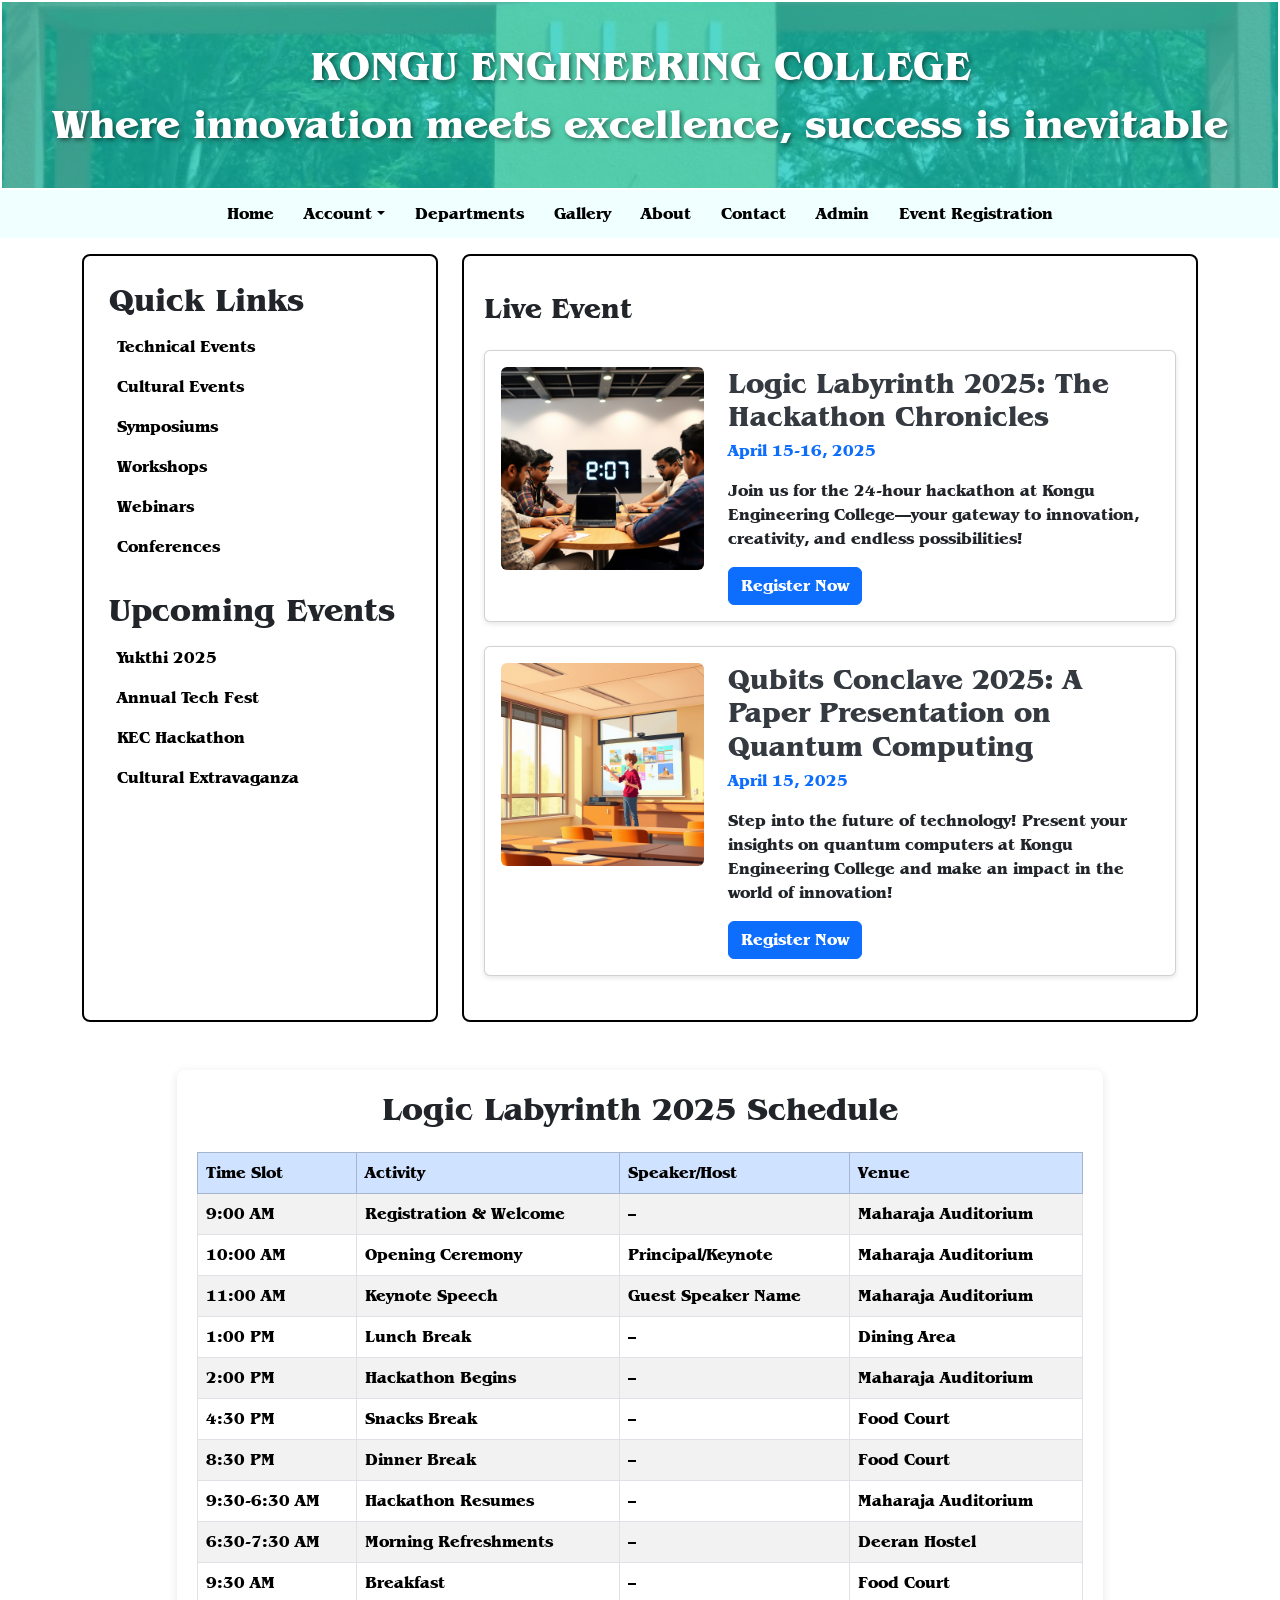
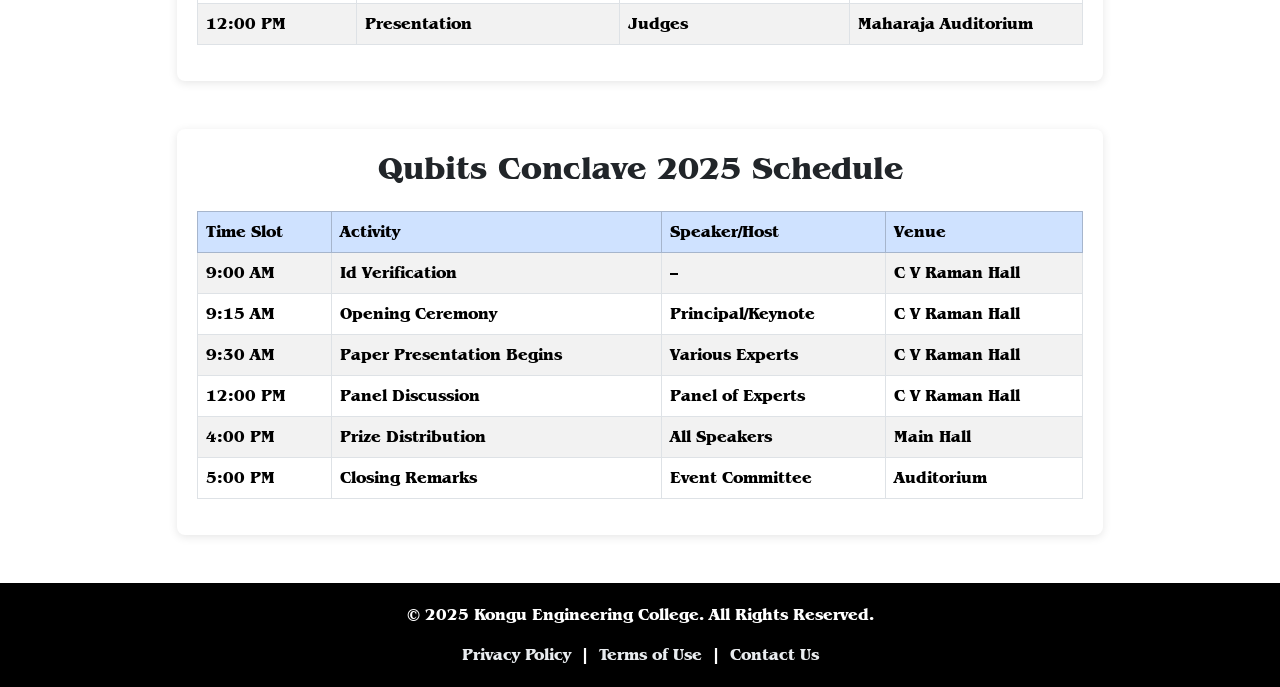
<file: index.html>
<!DOCTYPE html>
<html lang="en">
<head>
    <meta charset="UTF-8">
    <meta name="viewport" content="width=device-width, initial-scale=1.0">
    <link rel="stylesheet" href="index.css">
    <link rel="icon" href="keceventlogo.png" type="image/x-icon">
    <link href="https://cdn.jsdelivr.net/npm/bootstrap@5.3.0/dist/css/bootstrap.min.css" rel="stylesheet">
    <script src="https://cdn.jsdelivr.net/npm/bootstrap@5.3.0/dist/js/bootstrap.bundle.min.js"></script>
    <title>KECEvents</title>
</head>
<body>
    <div class="header">
        <h1>
            <center><p>KONGU ENGINEERING COLLEGE</p></center>
            <center><p>Where innovation meets excellence, success is inevitable</p></center>
        </h1>
    </div>
    <div class="navigation">
        <ul class="nav justify-content-center">
            <li class="nav-item"><a class="nav-link" href="index.html">Home</a></li>
            <li class="nav-item dropdown">
              <a class="nav-link dropdown-toggle" href="login.html" id="accountDropdown" role="button" data-bs-toggle="dropdown" aria-expanded="false">Account</a>
              <div class="dropdown-content dropdown-menu" aria-labelledby="accountDropdown">
                  <a class="dropdown-item" href="register.html">Sign In</a>
                  <a class="dropdown-item" href="login.html">Login</a>
              </div>
            </li>
            <li class="nav-item"><a class="nav-link" href="dept.html">Departments</a></li>
            <li class="nav-item"><a class="nav-link" href="gallery.html">Gallery</a></li>
            <li class="nav-item"><a class="nav-link" href="about.html">About</a></li>
            <li class="nav-item"><a class="nav-link" href="contact.html">Contact</a></li>
            <li class="nav-item"><a class="nav-link" href="admin.html">Admin</a></li>
            <li class="nav-item"><a class="nav-link" href="eventregister.html">Event Registration</a></li>
        </ul>
    </div>
    <div class="container mt-3">
        <div class="row">
            <div class="col-md-4">
                <div class="sidebar">
                    <div class="quickaccess">
                        <h2>Quick Links</h2>
                        <ul type="none" class="list-group list-group-flush">
                            <li class="list-group-item border-0 p-2"><a href="#technical" class="text-decoration-none">Technical Events</a></li>
                            <li class="list-group-item border-0 p-2"><a href="#cultural" class="text-decoration-none">Cultural Events</a></li>
                            <li class="list-group-item border-0 p-2"><a href="#symposium" class="text-decoration-none">Symposiums</a></li>
                            <li class="list-group-item border-0 p-2"><a href="#workshops" class="text-decoration-none">Workshops</a></li>
                            <li class="list-group-item border-0 p-2"><a href="#webinars" class="text-decoration-none">Webinars</a></li>
                            <li class="list-group-item border-0 p-2"><a href="#conferences" class="text-decoration-none">Conferences</a></li>
                        </ul>
                    </div>
                    <div class="uevents mt-4">
                        <h2>Upcoming Events</h2>
                        <ul type="none" class="list-group list-group-flush">
                            <li class="list-group-item border-0 p-2"><a href="#yukthi" class="text-decoration-none">Yukthi 2025</a></li>
                            <li class="list-group-item border-0 p-2"><a href="#techfest" class="text-decoration-none">Annual Tech Fest</a></li>
                            <li class="list-group-item border-0 p-2"><a href="#hackathon" class="text-decoration-none">KEC Hackathon</a></li>
                            <li class="list-group-item border-0 p-2"><a href="#culturals" class="text-decoration-none">Cultural Extravaganza</a></li>
                        </ul>
                    </div>
                </div>
            </div>
            <div class="col-md-8">
                <div class="liveevent">
                    <h3 class="mt-3 mb-4">Live Event</h3>
                    <div class="livecard card mb-4">
                        <div class="card-body">
                            <div class="row">
                                <div class="col-md-4">
                                    <img src="hack1.png" alt="Hackathon" class="img-fluid rounded">
                                </div>
                                <div class="col-md-8">
                                    <h3 class="card-title">Logic Labyrinth 2025: The Hackathon Chronicles</h3>
                                    <p class="event-date text-primary fw-bold">April 15-16, 2025</p>
                                    <p class="card-text">Join us for the 24-hour hackathon at Kongu Engineering College—your gateway to innovation, creativity, and endless possibilities!</p>
                                    <button type="button" class="btn btn-primary">Register Now</button>
                                </div>
                            </div>
                        </div>
                    </div>
                    <div class="livecard card mb-4">
                        <div class="card-body">
                            <div class="row">
                                <div class="col-md-4">
                                    <img src="paperprep.png" alt="Paper Presentation" class="img-fluid rounded">
                                </div>
                                <div class="col-md-8">
                                    <h3 class="card-title">Qubits Conclave 2025: A Paper Presentation on Quantum Computing</h3>
                                    <p class="event-date text-primary fw-bold">April 15, 2025</p>
                                    <p class="card-text">Step into the future of technology! Present your insights on quantum computers at Kongu Engineering College and make an impact in the world of innovation!</p>
                                    <button type="button" class="btn btn-primary">Register Now</button>
                                </div>
                            </div>
                        </div>
                    </div>
                </div>
            </div>
        </div>
    </div>
    
    <div class="container mt-5 mb-5">
        <div class="row justify-content-center">
            <div class="col-md-10">
                <div class="event-schedule mb-5">
                    <h2 class="text-center mb-4">Logic Labyrinth 2025 Schedule</h2>
                    <div class="table-responsive">
                        <table class="table table-bordered table-hover table-striped">
                            <thead class="table-primary">
                                <tr>
                                    <th>Time Slot</th>
                                    <th>Activity</th>
                                    <th>Speaker/Host</th>
                                    <th>Venue</th>
                                </tr>
                            </thead>
                            <tbody>
                                <tr>
                                    <td>9:00 AM</td>
                                    <td>Registration &amp; Welcome</td>
                                    <td>–</td>
                                    <td>Maharaja Auditorium</td>
                                </tr>
                                <tr>
                                    <td>10:00 AM</td>
                                    <td>Opening Ceremony</td>
                                    <td>Principal/Keynote</td>
                                    <td>Maharaja Auditorium</td>
                                </tr>
                                <tr>
                                    <td>11:00 AM</td>
                                    <td>Keynote Speech</td>
                                    <td>Guest Speaker Name</td>
                                    <td>Maharaja Auditorium</td>
                                </tr>
                                <tr>
                                    <td>1:00 PM</td>
                                    <td>Lunch Break</td>
                                    <td>–</td>
                                    <td>Dining Area</td>
                                </tr>
                                <tr>
                                    <td>2:00 PM</td>
                                    <td>Hackathon Begins</td>
                                    <td>–</td>
                                    <td>Maharaja Auditorium</td>
                                </tr>
                                <tr>
                                    <td>4:30 PM</td>
                                    <td>Snacks Break</td>
                                    <td>–</td>
                                    <td>Food Court</td>
                                </tr>
                                <tr>
                                    <td>8:30 PM</td>
                                    <td>Dinner Break</td>
                                    <td>–</td>
                                    <td>Food Court</td>
                                </tr>
                                <tr>
                                    <td>9:30-6:30 AM</td>
                                    <td>Hackathon Resumes</td>
                                    <td>–</td>
                                    <td>Maharaja Auditorium</td>
                                </tr>
                                <tr>
                                    <td>6:30-7:30 AM</td>
                                    <td>Morning Refreshments</td>
                                    <td>–</td>
                                    <td>Deeran Hostel</td>
                                </tr>
                                <tr>
                                    <td>9:30 AM</td>
                                    <td>Breakfast</td>
                                    <td>–</td>
                                    <td>Food Court</td>
                                </tr>
                                <tr>
                                    <td>12:00 PM</td>
                                    <td>Presentation</td>
                                    <td>Judges</td>
                                    <td>Maharaja Auditorium</td>
                                </tr>
                            </tbody>
                        </table>
                    </div>
                </div>
            </div>
        </div>
        
        <div class="row justify-content-center">
            <div class="col-md-10">
                <div class="event-schedule">
                    <h2 class="text-center mb-4">Qubits Conclave 2025 Schedule</h2>
                    <div class="table-responsive">
                        <table class="table table-bordered table-hover table-striped">
                            <thead class="table-primary">
                                <tr>
                                    <th>Time Slot</th>
                                    <th>Activity</th>
                                    <th>Speaker/Host</th>
                                    <th>Venue</th>
                                </tr>
                            </thead>
                            <tbody>
                                <tr>
                                    <td>9:00 AM</td>
                                    <td>Id Verification</td>
                                    <td>–</td>
                                    <td>C V Raman Hall</td>
                                </tr>
                                <tr>
                                    <td>9:15 AM</td>
                                    <td>Opening Ceremony</td>
                                    <td>Principal/Keynote</td>
                                    <td>C V Raman Hall</td>
                                </tr>
                                <tr>
                                    <td>9:30 AM</td>
                                    <td>Paper Presentation Begins</td>
                                    <td>Various Experts</td>
                                    <td>C V Raman Hall</td>
                                </tr>
                                <tr>
                                    <td>12:00 PM</td>
                                    <td>Panel Discussion</td>
                                    <td>Panel of Experts</td>
                                    <td>C V Raman Hall</td>
                                </tr>
                                <tr>
                                    <td>4:00 PM</td>
                                    <td>Prize Distribution</td>
                                    <td>All Speakers</td>
                                    <td>Main Hall</td>
                                </tr>
                                <tr>
                                    <td>5:00 PM</td>
                                    <td>Closing Remarks</td>
                                    <td>Event Committee</td>
                                    <td>Auditorium</td>
                                </tr>
                            </tbody>
                        </table>
                    </div>
                </div>
            </div>
        </div>
    </div>

    <footer class="footer mt-5">
        <div class="container">
            <p>© 2025 Kongu Engineering College. All Rights Reserved.</p>
            <div class="mt-2">
                <a href="#privacy">Privacy Policy</a> | 
                <a href="#terms">Terms of Use</a> | 
                <a href="#contact">Contact Us</a>
            </div>
        </div>
    </footer>
    
    <!-- <audio autoplay>
        <source src="Kids.mp3" type="audio/mpeg">
        Your browser does not support the audio element.
    </audio> -->
</body>
</html>
</file>
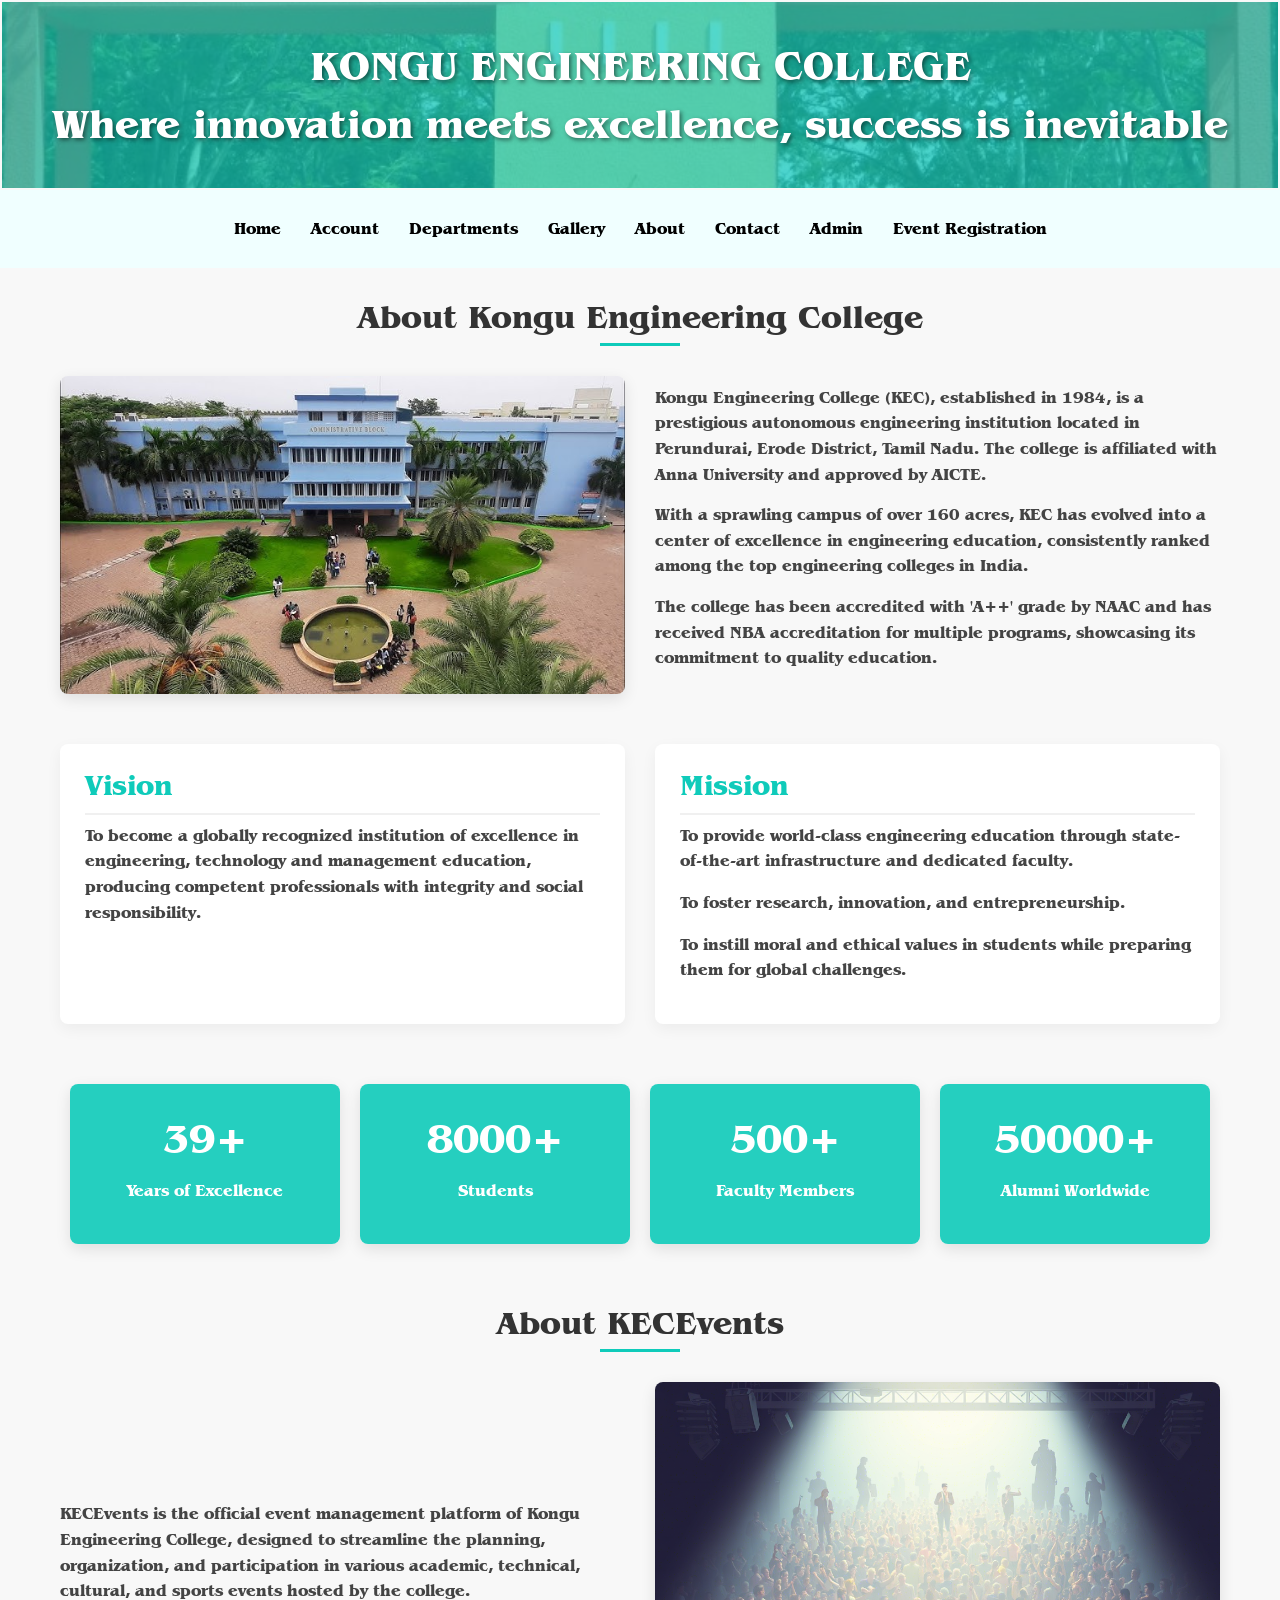
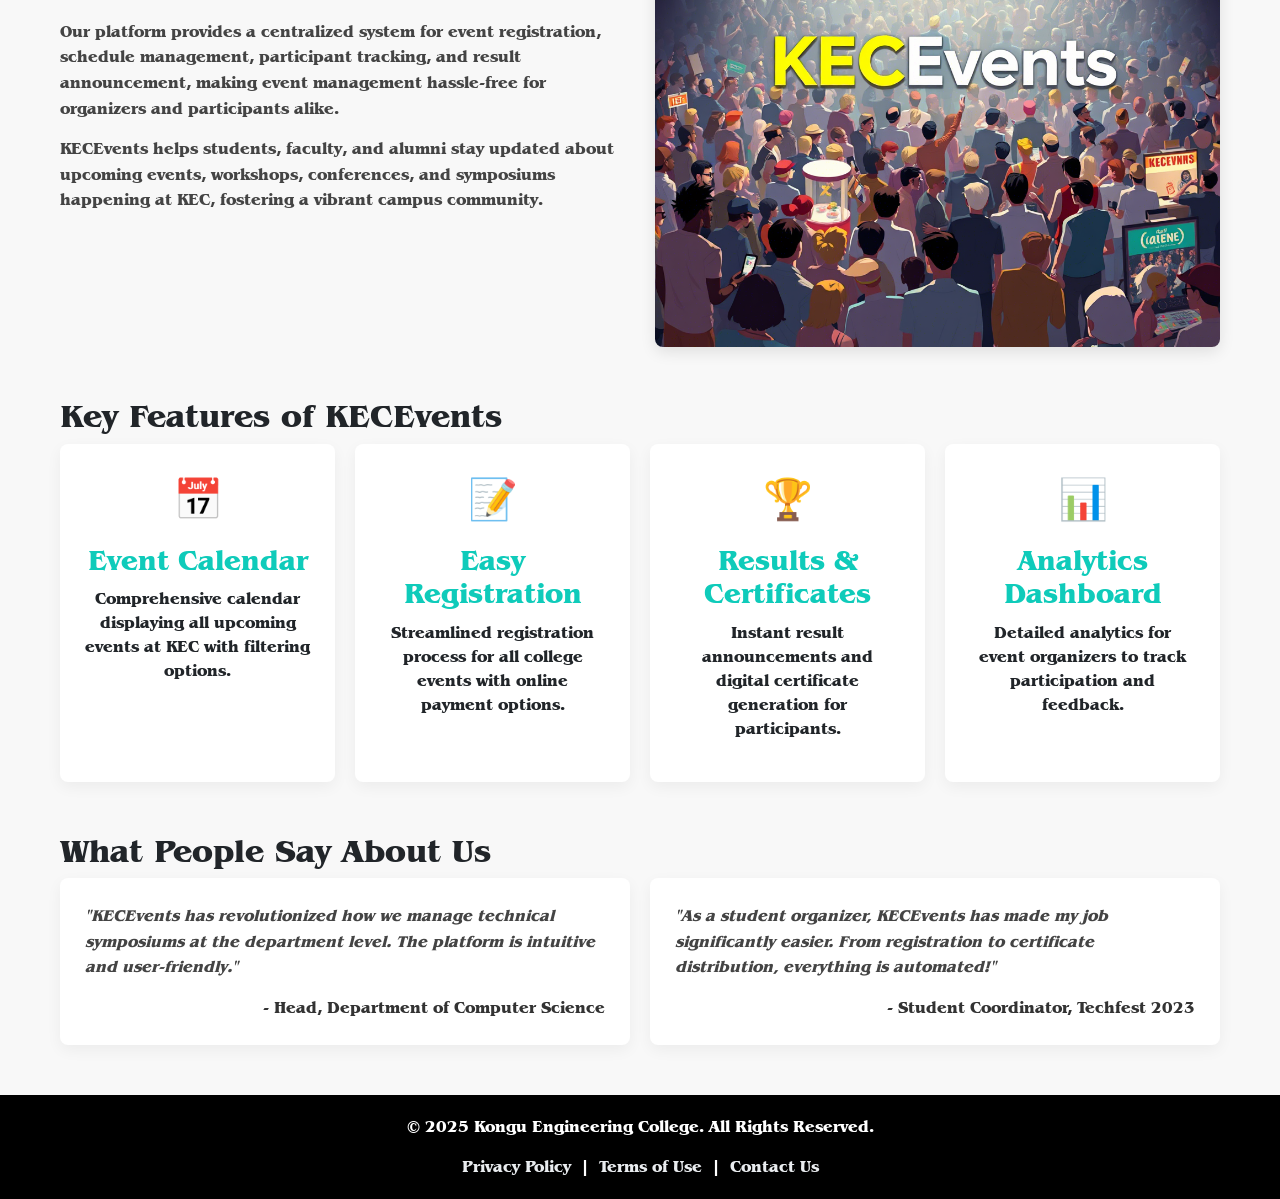
<file: about.html>
<!DOCTYPE html>
<html lang="en">
<head>
    <meta charset="UTF-8">
    <meta name="viewport" content="width=device-width, initial-scale=1.0">
    <title>About KECEvents</title>
    <!-- Bootstrap CSS -->
    <link href="https://cdn.jsdelivr.net/npm/bootstrap@5.3.0/dist/css/bootstrap.min.css" rel="stylesheet">
    <link rel="stylesheet" href="about.css">
    <link rel="icon" href="keceventlogo.png" type="image/x-icon">
</head>
<body>
    <div class="header">
        <h1>
            <center><p>KONGU ENGINEERING COLLEGE</p></center>
            <center><p>Where innovation meets excellence, success is inevitable</p></center>
        </h1>
    </div>
    <div class="navigation">
        <ul>
            <li><a href="index.html">Home</a></li>
            <li><a href="login.html">Account</a></li>
            <li><a href="dept.html">Departments</a></li>
            <li><a href="gallery.html">Gallery</a></li>
            <li><a href="about.html">About</a></li>
            <li><a href="contact.html">Contact</a></li>
            <li><a href="admin.html">Admin</a></li>
            <li><a href="eventregister.html">Event Registration</a></li>
        </ul>
    </div>

    <div class="about-container">
        <div class="about-section">
            <h2>About Kongu Engineering College</h2>
            <div class="about-content">
                <div class="about-image">
                    <img src="kecb.jpg" alt="KEC Campus" class="img-fluid">
                </div>
                <div class="about-text">
                    <p>Kongu Engineering College (KEC), established in 1984, is a prestigious autonomous engineering institution located in Perundurai, Erode District, Tamil Nadu. The college is affiliated with Anna University and approved by AICTE.</p>
                    <p>With a sprawling campus of over 160 acres, KEC has evolved into a center of excellence in engineering education, consistently ranked among the top engineering colleges in India.</p>
                    <p>The college has been accredited with 'A++' grade by NAAC and has received NBA accreditation for multiple programs, showcasing its commitment to quality education.</p>
                </div>
            </div>
        </div>

        <div class="vision-mission">
            <div class="vision">
                <h3>Vision</h3>
                <p>To become a globally recognized institution of excellence in engineering, technology and management education, producing competent professionals with integrity and social responsibility.</p>
            </div>
            <div class="mission">
                <h3>Mission</h3>
                <p>To provide world-class engineering education through state-of-the-art infrastructure and dedicated faculty.</p>
                <p>To foster research, innovation, and entrepreneurship.</p>
                <p>To instill moral and ethical values in students while preparing them for global challenges.</p>
            </div>
        </div>

        <div class="stats-section">
            <div class="stat-box">
                <div class="stat-number">39+</div>
                <p>Years of Excellence</p>
            </div>
            <div class="stat-box">
                <div class="stat-number">8000+</div>
                <p>Students</p>
            </div>
            <div class="stat-box">
                <div class="stat-number">500+</div>
                <p>Faculty Members</p>
            </div>
            <div class="stat-box">
                <div class="stat-number">50000+</div>
                <p>Alumni Worldwide</p>
            </div>
        </div>

        <div class="about-section">
            <h2>About KECEvents</h2>
            <div class="about-content">
                <div class="about-text">
                    <p>KECEvents is the official event management platform of Kongu Engineering College, designed to streamline the planning, organization, and participation in various academic, technical, cultural, and sports events hosted by the college.</p>
                    <p>Our platform provides a centralized system for event registration, schedule management, participant tracking, and result announcement, making event management hassle-free for organizers and participants alike.</p>
                    <p>KECEvents helps students, faculty, and alumni stay updated about upcoming events, workshops, conferences, and symposiums happening at KEC, fostering a vibrant campus community.</p>
                </div>
                <div class="about-image">
                    <img src="keceventlogo.png" alt="KEC Events" class="img-fluid">
                </div>
            </div>
        </div>

        <div class="features-section">
            <h2>Key Features of KECEvents</h2>
            <div class="features-grid">
                <div class="feature-card">
                    <div class="feature-icon">📅</div>
                    <h3>Event Calendar</h3>
                    <p>Comprehensive calendar displaying all upcoming events at KEC with filtering options.</p>
                </div>
                <div class="feature-card">
                    <div class="feature-icon">📝</div>
                    <h3>Easy Registration</h3>
                    <p>Streamlined registration process for all college events with online payment options.</p>
                </div>
                <div class="feature-card">
                    <div class="feature-icon">🏆</div>
                    <h3>Results & Certificates</h3>
                    <p>Instant result announcements and digital certificate generation for participants.</p>
                </div>
                <div class="feature-card">
                    <div class="feature-icon">📊</div>
                    <h3>Analytics Dashboard</h3>
                    <p>Detailed analytics for event organizers to track participation and feedback.</p>
                </div>
            </div>
        </div>

        <div class="testimonials-section">
            <h2>What People Say About Us</h2>
            <div class="testimonials-container">
                <div class="testimonial">
                    <p>"KECEvents has revolutionized how we manage technical symposiums at the department level. The platform is intuitive and user-friendly."</p>
                    <div class="testimonial-author">- Head, Department of Computer Science</div>
                </div>
                <div class="testimonial">
                    <p>"As a student organizer, KECEvents has made my job significantly easier. From registration to certificate distribution, everything is automated!"</p>
                    <div class="testimonial-author">- Student Coordinator, Techfest 2023</div>
                </div>
            </div>
        </div>
    </div>
    <div class="footer">
        <p>© 2025 Kongu Engineering College. All Rights Reserved.</p>
        <div style="margin-top: 10px;">
            <a href="#privacy">Privacy Policy</a> | 
            <a href="#terms">Terms of Use</a> | 
            <a href="#contact">Contact Us</a>
        </div>
    </div>
    
    <!-- Bootstrap JS Bundle with Popper -->
    <script src="https://cdn.jsdelivr.net/npm/bootstrap@5.3.0/dist/js/bootstrap.bundle.min.js"></script>
</body>
</html>
</file>
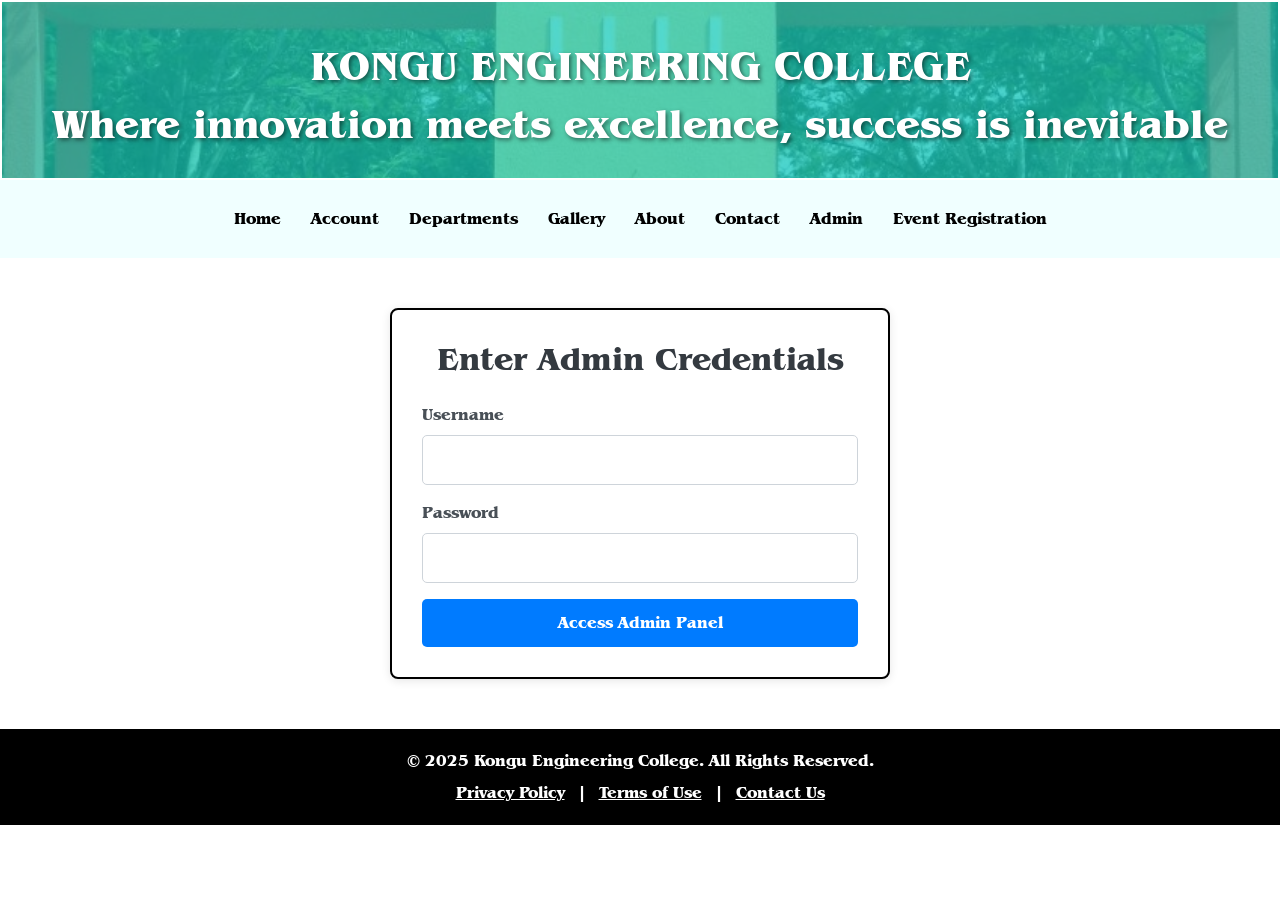
<file: admin.html>
<!DOCTYPE html>
<html lang="en">
<head>
    <meta charset="UTF-8">
    <meta name="viewport" content="width=device-width, initial-scale=1.0">
    <title>Admin - KEC Events</title>
    <!-- Bootstrap CSS -->
    <link href="https://cdnjs.cloudflare.com/ajax/libs/bootstrap/5.3.0/css/bootstrap.min.css" rel="stylesheet">
    <link rel="icon" href="keceventlogo.png" type="image/x-icon">
    <style>
        body{
            font-family: bn;
        }
        .header {
            background-image: url('kecbuild.jpeg'); 
            background-size: cover;
            background-position: center;
            background-repeat: no-repeat;
            padding: 30px 5px; 
            color: white;
            margin: 2px;
            text-align: center; 
            position: relative;
        }

        .header::before {
            content: "";
            position: absolute;
            top: 0;
            left: 0;
            width: 100%;
            height: 100%;
            background-color: rgba(15, 203, 186, 0.7); 
            z-index: 1;
        }

        .header h1 {
            position: relative;
            z-index: 2; /* Place the text above the overlay */
            margin: 0;
            text-shadow: 2px 2px 4px rgba(0, 0, 0, 0.5); 
        }

        .header p {
            margin: 10px 0;
        }
        .navigation {
            background-color: azure;
            padding: 2px;
            text-align: center;
        }

        .navigation ul {
            list-style: none;
            display: flex;
            justify-content: center;
            flex-wrap: wrap;
            padding: 0;
            margin: 0;
        }

        .navigation ul li {

            position: relative;
        }

        .navigation ul a {
            text-decoration: none;
            color: black;
            font-weight: bold;
            padding: 25px 15px;
            font-family: bn;
            display: block; 
            transition: background-color 0.3s, color 0.3s; 
        }

        .navigation ul a:hover {
            background-color: grey;
            color: white;
        }
        .content-wrapper {
            display: flex;
            flex-direction: column;
            align-items: center;
            margin-top: 10px;
            background-color: white;
            padding: 40px 20px;
        }

        .login-form {
            background-color: white;
            border:2px solid black;
            border-radius: 8px;
            padding: 30px;
            width: 100%;
            max-width: 500px;
            box-shadow: 0 2px 10px rgba(0,0,0,0.1);
        }

        .login-form h2 {
            text-align: center;
            margin-bottom: 25px;
            color: #343a40;
        }
        .form-group {
            margin-bottom: 20px;
        }

        .form-group label {
            display: block;
            margin-bottom: 8px;
            font-weight: bold;
            color: #495057;
        }

        .form-group input {
            width: 100%;
            padding: 12px;
            border: 1px solid #ced4da;
            border-radius: 5px;
            font-size: 16px;
            transition: border-color 0.3s ease;
        }

        .form-group input:focus {
            border-color: #007bff;
            outline: none;
        }

        .btn {
            display: inline-block;
            padding: 12px 20px;
            background-color: #007bff;
            color: white;
            text-decoration: none;
            border-radius: 5px;
            transition: background-color 0.3s ease;
            border: none;
            cursor: pointer;
            font-size: 16px;
            width: 100%;
            font-weight: bold;
        }

        .btn:hover {
            background-color: #0056b3;
        }

        .forgot-password {
            text-align: right;
            margin-top: 10px;
        }

        .forgot-password a {
            color: #007bff;
            text-decoration: none;
        }

        .register-link {
            text-align: center;
            margin-top: 25px;
            color: #6c757d;
        }

        .register-link a {
            color: #007bff;
            text-decoration: none;
            font-weight: bold;
        }

        .footer {
            background-color: black;
            padding: 20px;
            text-align: center;
            margin-top: 10px;
            color: white;
        }
        .navigation .dropdown-content a {
            color: black;
            padding: 12px 16px;
            text-decoration: none;
            display: block;
            text-align: left;
        }

        .navigation .dropdown-content a:hover {
            background-color: grey;
            color: white;
        }

        .navigation .dropdown:hover .dropdown-content {
            display: block;
        }
        @font-face {
            font-family: 'bn';
            src: url("/BENGUIAB.TTF") format("truetype");
        }
        .container, .container-fluid {
            padding-left: 0;
            padding-right: 0;
        }
        .notification {
            position: fixed;
            top: -100px;
            left: 50%;
            transform: translateX(-50%);
            background-color: #f44336;
            color: white;
            padding: 16px;
            border-radius: 5px;
            box-shadow: 0 4px 8px rgba(0,0,0,0.2);
            z-index: 1000;
            transition: top 0.5s;
            text-align: center;
            width: 300px;
            font-weight: bold;
        }
        
        .notification.show {
            top: 20px;
        }
    </style>
</head>
<body>
    <div class="container-fluid p-0">
        <div id="notification" class="notification">Access Denied! Invalid credentials.</div>
        
        <div class="header">
            <h1>
                <p class="mb-0">KONGU ENGINEERING COLLEGE</p>
                <p class="mb-0">Where innovation meets excellence, success is inevitable</p>
            </h1>
        </div>
        
        <div class="navigation">
            <ul class="nav justify-content-center">
                <li class="nav-item"><a href="index.html">Home</a></li>
                <li class="nav-item"><a href="login.html">Account</a></li>
                <li class="nav-item"><a href="dept.html">Departments</a></li>
                <li class="nav-item"><a href="gallery.html">Gallery</a></li>
                <li class="nav-item"><a href="about.html">About</a></li>
                <li class="nav-item"><a href="contact.html">Contact</a></li>
                <li class="nav-item"><a href="admin.html">Admin</a></li>
                <li class="nav-item"><a href="eventregister.html">Event Registration</a></li>
            </ul>
        </div>
        
        <div class="content-wrapper">
            <div class="login-form">
                <h2 class="text-center">Enter Admin Credentials</h2>
                <form id="loginForm" action="event.html" method="post">
                    <div class="form-group mb-3">
                        <label for="username" class="form-label">Username</label>
                        <input type="text" id="username" name="username" class="form-control" required>
                    </div>
                    <div class="form-group mb-3">
                        <label for="password" class="form-label">Password</label>
                        <input type="password" id="password" name="password" class="form-control" required>
                    </div>
                    
                    <button type="submit" class="btn btn-primary w-100">Access Admin Panel</button>
                </form>
            </div>
        </div>
        
        <div class="footer">
            <p class="mb-2">© 2025 Kongu Engineering College. All Rights Reserved.</p>
            <div class="mt-2">
                <a href="#privacy" class="text-white me-2">Privacy Policy</a> | 
                <a href="#terms" class="text-white mx-2">Terms of Use</a> | 
                <a href="#contact" class="text-white ms-2">Contact Us</a>
            </div>
        </div>
    </div>

    <!-- Bootstrap JS Bundle with Popper -->
    <script src="https://cdnjs.cloudflare.com/ajax/libs/bootstrap/5.3.0/js/bootstrap.bundle.min.js"></script>
    
    <script>
        document.getElementById('loginForm').addEventListener('submit', function(e) {
            e.preventDefault();
            
            const username = document.getElementById('username').value;
            const password = document.getElementById('password').value;
            
            // Create form data to send
            const formData = new FormData();
            formData.append('username', username);
            formData.append('password', password);
            
            // Send request to PHP file
            fetch('admin_auth.php', {
                method: 'POST',
                body: formData
            })
            .then(response => response.json())
            .then(data => {
                if (data.success) {
                    // Redirect on success
                    window.location.href = data.redirect;
                } else {
                    // Show error notification
                    const notification = document.getElementById('notification');
                    notification.classList.add('show');
                    
                    // Hide notification after 3 seconds
                    setTimeout(function(){
                        notification.classList.remove('show');
                    }, 3000);
                }
            })
            .catch(error => {
                console.error('Error:', error);
            });
        });
    </script>
</body>
</html>
</file>
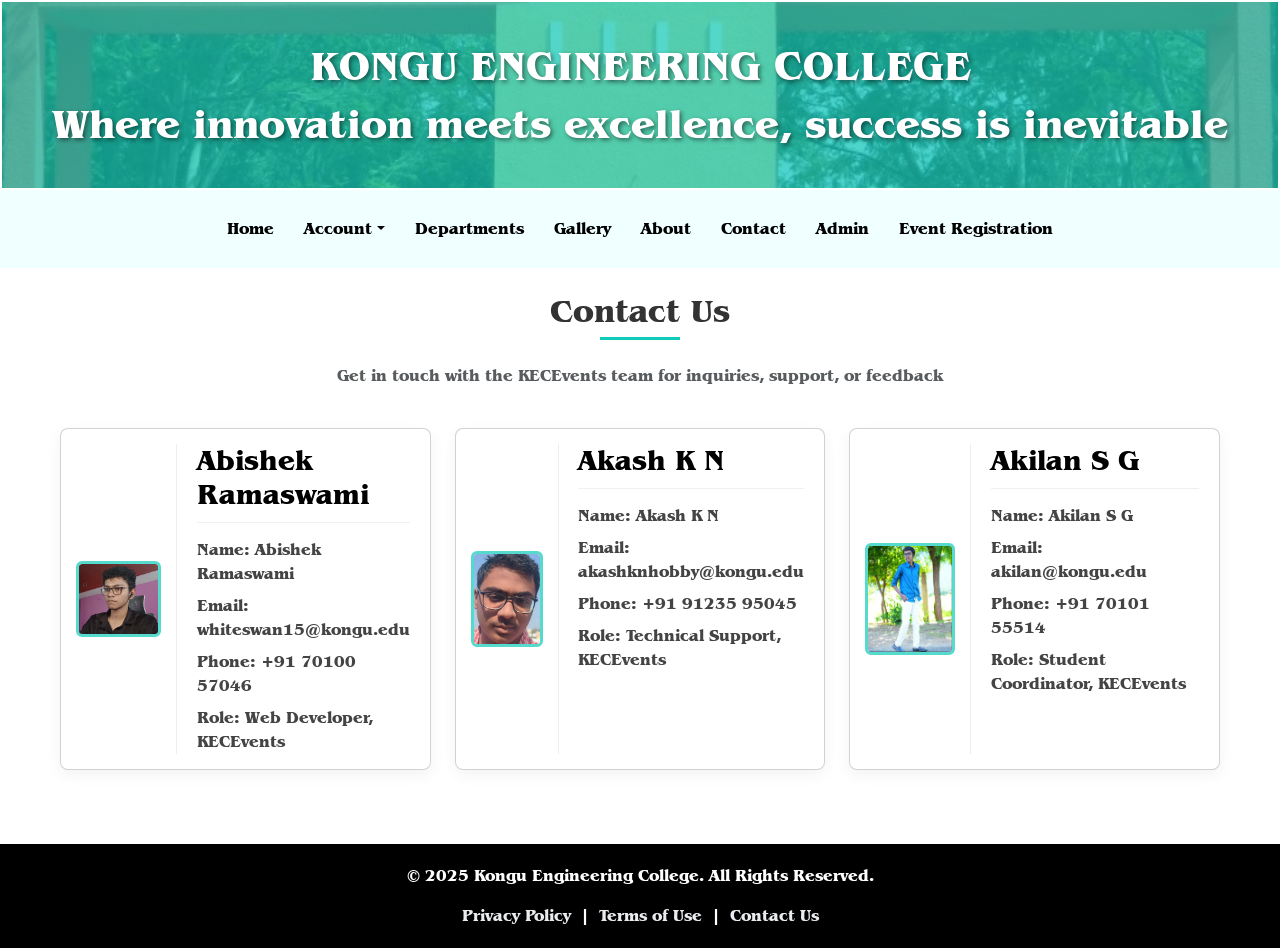
<file: contact.html>
<!DOCTYPE html>
<html lang="en">
<head>
    <meta charset="UTF-8">
    <meta name="viewport" content="width=device-width, initial-scale=1.0">
    <title>Contact Us</title>
    <link href="https://cdn.jsdelivr.net/npm/bootstrap@5.3.0/dist/css/bootstrap.min.css" rel="stylesheet">
    <link rel="stylesheet" href="contact.css">
    <link rel="icon" href="keceventlogo.png" type="image/x-icon">
</head>
<body>
    <div class="header">
        <h1>
            <center><p>KONGU ENGINEERING COLLEGE</p></center>
            <center><p>Where innovation meets excellence, success is inevitable</p></center>
        </h1>
    </div>
    <div class="navigation">
        <ul class="nav justify-content-center">
            <li class="nav-item"><a class="nav-link" href="index.html">Home</a></li>
            <li class="nav-item dropdown">
                <a class="nav-link dropdown-toggle" href="login.html" id="accountDropdown" role="button" data-bs-toggle="dropdown" aria-expanded="false">Account</a>
                <div class="dropdown-content dropdown-menu" aria-labelledby="accountDropdown">
                    <a class="dropdown-item" href="register.html">Sign In</a>
                    <a class="dropdown-item" href="login.html">Login</a>
                </div>
            </li>
            <li class="nav-item"><a class="nav-link" href="dept.html">Departments</a></li>
            <li class="nav-item"><a class="nav-link" href="gallery.html">Gallery</a></li>
            <li class="nav-item"><a class="nav-link" href="about.html">About</a></li>
            <li class="nav-item"><a class="nav-link" href="contact.html">Contact</a></li>
            <li class="nav-item"><a class="nav-link" href="admin.html">Admin</a></li>
            <li class="nav-item"><a class="nav-link" href="eventregister.html">Event Registration</a></li>
        </ul>
    </div>
    
    <div class="container mt-4 contact-container">
        <div class="page-title">
            <h2 class="mb-4">Contact Us</h2>
            <p class="text-muted">Get in touch with the KECEvents team for inquiries, support, or feedback</p>
        </div>

        <div class="row contact-grid">
            <div class="col-md-4 mb-4">
                <div class="card contact-card h-100">
                    <div class="card-body d-flex p-0">
                        <div class="contact-photo">
                            <img src="abishek.png" alt="Team Member 1" class="img-fluid rounded">
                        </div>
                        <div class="contact-separator"></div>
                        <div class="contact-info">
                            <h3 class="card-title">Abishek Ramaswami</h3>
                            <p class="card-text"><strong>Name:</strong> Abishek Ramaswami</p>
                            <p class="card-text"><strong>Email:</strong> whiteswan15@kongu.edu</p>
                            <p class="card-text"><strong>Phone:</strong> +91 70100 57046</p>
                            <p class="card-text"><strong>Role:</strong> Web Developer, KECEvents</p>
                        </div>
                    </div>
                </div>
            </div>
            <div class="col-md-4 mb-4">
                <div class="card contact-card h-100">
                    <div class="card-body d-flex p-0">
                        <div class="contact-photo">
                            <img src="akash kn.png" alt="Team Member 2" class="img-fluid rounded">
                        </div>
                        <div class="contact-separator"></div>
                        <div class="contact-info">
                            <h3 class="card-title">Akash K N</h3>
                            <p class="card-text"><strong>Name:</strong> Akash K N</p>
                            <p class="card-text"><strong>Email:</strong> akashknhobby@kongu.edu</p>
                            <p class="card-text"><strong>Phone:</strong> +91 91235 95045</p>
                            <p class="card-text"><strong>Role:</strong> Technical Support, KECEvents</p>
                        </div>
                    </div>
                </div>
            </div>
            <div class="col-md-4 mb-4">
                <div class="card contact-card h-100">
                    <div class="card-body d-flex p-0">
                        <div class="contact-photo">
                            <img src="akilan sg.png" alt="Team Member 3" class="img-fluid rounded">
                        </div>
                        <div class="contact-separator"></div>
                        <div class="contact-info">
                            <h3 class="card-title">Akilan S G</h3>
                            <p class="card-text"><strong>Name:</strong> Akilan S G</p>
                            <p class="card-text"><strong>Email:</strong> akilan@kongu.edu</p>
                            <p class="card-text"><strong>Phone:</strong> +91 70101 55514</p>
                            <p class="card-text"><strong>Role:</strong> Student Coordinator, KECEvents</p>
                        </div>
                    </div>
                </div>
            </div>
        </div>
    </div>
    
    <div class="footer">
        <p>© 2025 Kongu Engineering College. All Rights Reserved.</p>
        <div class="mt-2">
            <a href="#privacy">Privacy Policy</a> | 
            <a href="#terms">Terms of Use</a> | 
            <a href="#contact">Contact Us</a>
        </div>
    </div>
    
    <script src="https://cdn.jsdelivr.net/npm/bootstrap@5.3.0/dist/js/bootstrap.bundle.min.js"></script>
</body>
</html>
</file>
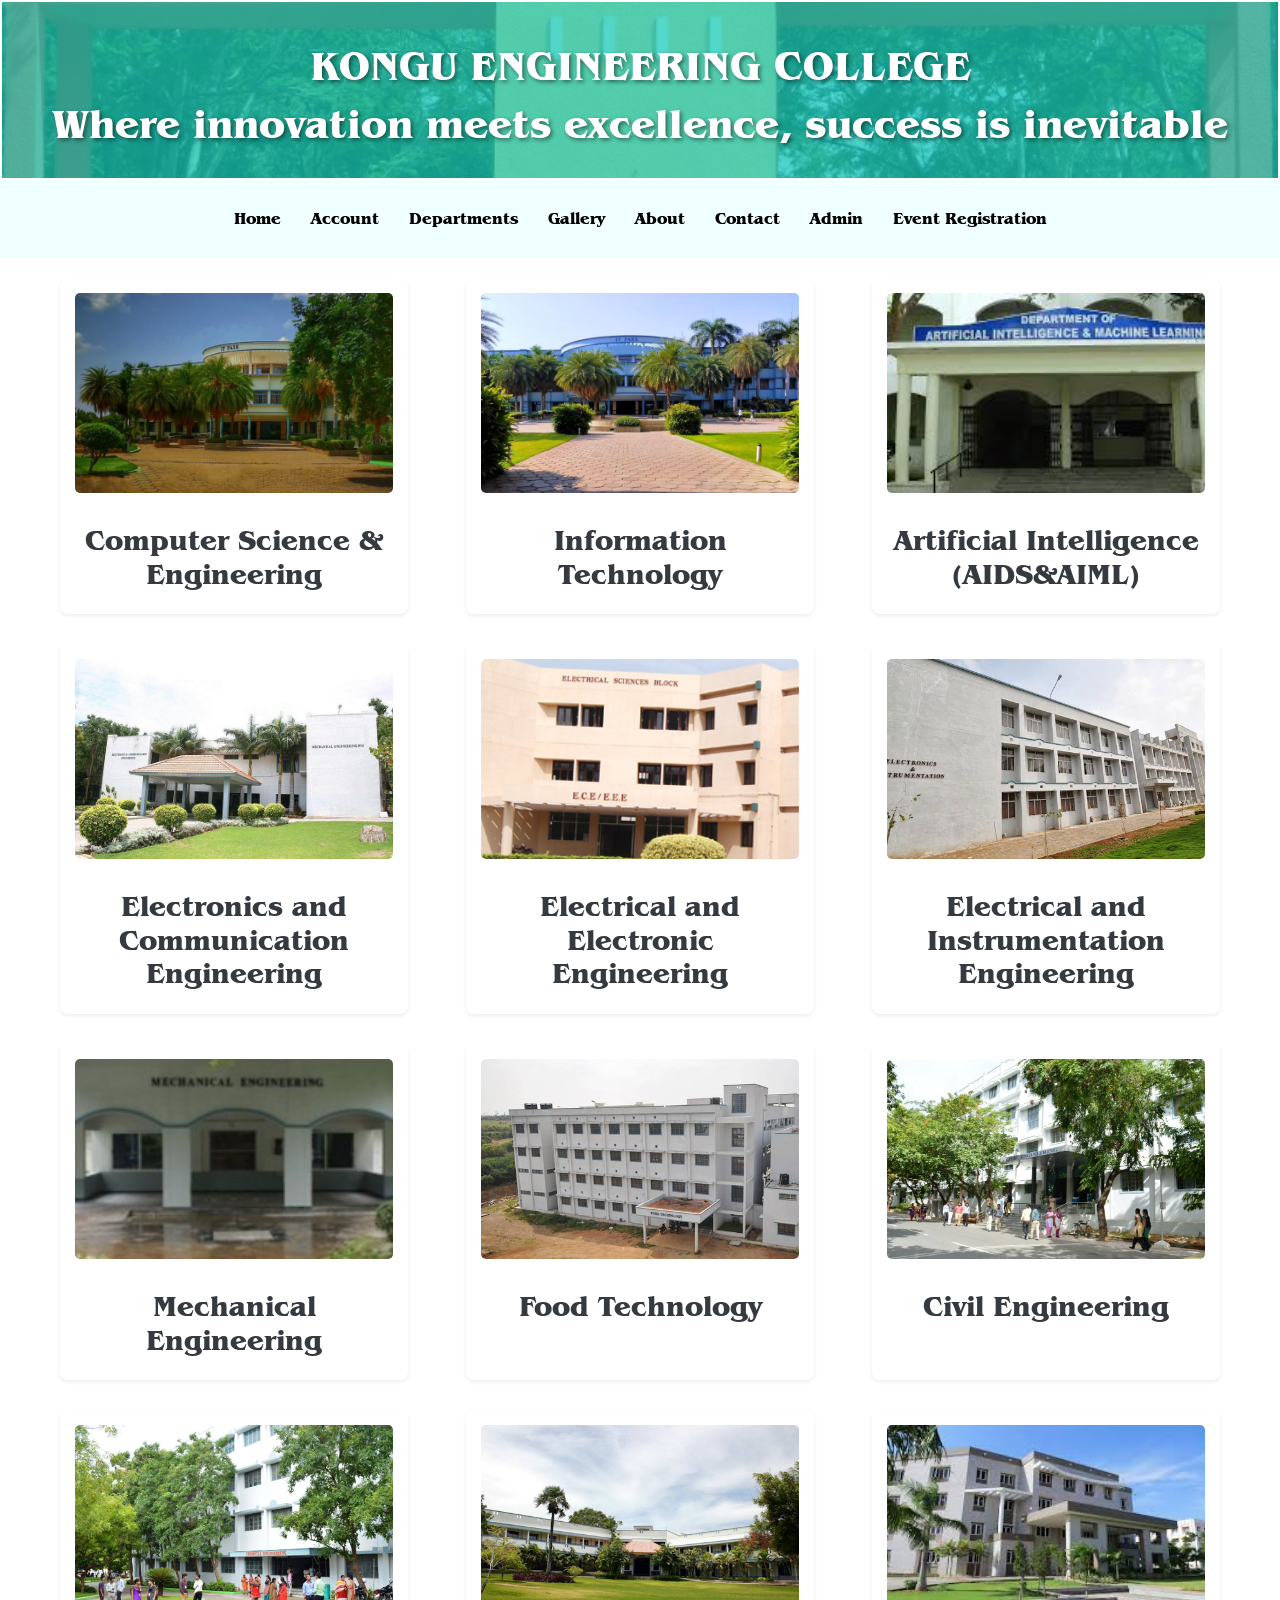
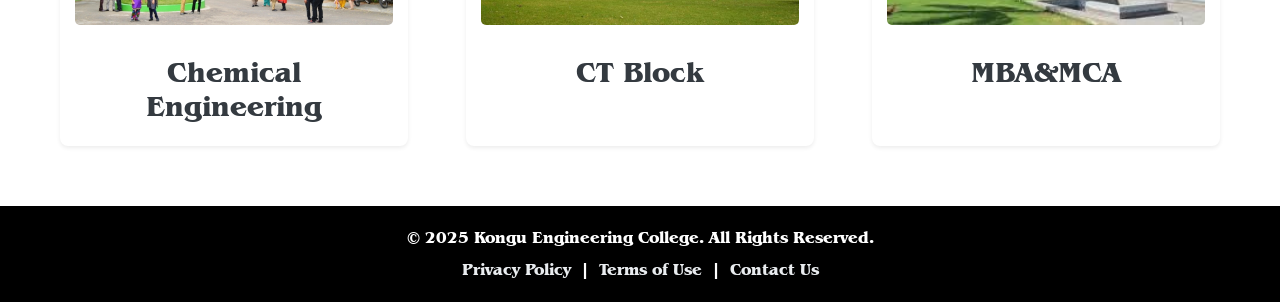
<file: dept.html>
<!DOCTYPE html>
<html lang="en">
<head>
    <meta charset="UTF-8">
    <meta name="viewport" content="width=device-width, initial-scale=1.0">
    <title>Departments of KEC</title>
    <!-- Bootstrap CSS -->
    <link href="https://cdn.jsdelivr.net/npm/bootstrap@5.3.0-alpha1/dist/css/bootstrap.min.css" rel="stylesheet">
    <link rel="stylesheet" href="dept.css">
    <link rel="icon" href="keceventlogo.png" type="image/x-icon">
</head>
<body>
    <div class="header">
        <h1>
            <p class="mb-2">KONGU ENGINEERING COLLEGE</p>
            <p class="mb-0">Where innovation meets excellence, success is inevitable</p>
        </h1>
    </div>
    <div class="navigation">
        <ul class="nav">
            <li class="nav-item"><a class="nav-link" href="index.html">Home</a></li>
            <li class="nav-item"><a class="nav-link" href="login.html">Account</a></li>
            <li class="nav-item"><a class="nav-link" href="dept.html">Departments</a></li>
            <li class="nav-item"><a class="nav-link" href="gallery.html">Gallery</a></li>
            <li class="nav-item"><a class="nav-link" href="about.html">About</a></li>
            <li class="nav-item"><a class="nav-link" href="contact.html">Contact</a></li>
            <li class="nav-item"><a class="nav-link" href="admin.html">Admin</a></li>
            <li class="nav-item"><a class="nav-link" href="eventregister.html">Event Registration</a></li>
        </ul>
    </div>
    <div class="container">
        <div class="box shadow-sm">
            <img src="cseitpark.png" alt="csedept" class="img-fluid">
            <h3 class="mt-3">Computer Science & Engineering</h3>
        </div>
        <div class="box shadow-sm">
            <img src="itpark.png" alt="csedept" class="img-fluid">
            <h3 class="mt-3">Information Technology</h3>
        </div>
        <div class="box shadow-sm">
            <img src="aiml&aids.jpeg" alt="aidsml" class="img-fluid">
            <h3 class="mt-3">Artificial Intelligence (AIDS&AIML)</h3>
        </div>
        <div class="box shadow-sm">
            <img src="ece.jpg" alt="Mechanical Engineering" class="img-fluid">
            <h3 class="mt-3">Electronics and Communication Engineering</h3>
        </div>
        <div class="box shadow-sm">
            <img src="eee.jpg" alt="Electrical Engineering" class="img-fluid">
            <h3 class="mt-3">Electrical and Electronic Engineering</h3>
        </div>
        <div class="box shadow-sm">
            <img src="eie.jpg" alt="Civil Engineering" class="img-fluid">
            <h3 class="mt-3">Electrical and Instrumentation Engineering</h3>
        </div>
        <div class="box shadow-sm">
            <img src="mech.jpeg" alt="Mechanical Engineering" class="img-fluid">
            <h3 class="mt-3">Mechanical Engineering</h3>
        </div>
        <div class="box shadow-sm">
            <img src="ft.jpg" alt="Electrical Engineering" class="img-fluid">
            <h3 class="mt-3">Food Technology</h3>
        </div>
        <div class="box shadow-sm">
            <img src="civil.jpg" alt="Civil Engineering" class="img-fluid">
            <h3 class="mt-3">Civil Engineering</h3>
        </div>
        <div class="box shadow-sm">
            <img src="chemical.jpg" alt="Mechanical Engineering" class="img-fluid">
            <h3 class="mt-3">Chemical Engineering</h3>
        </div>
        <div class="box shadow-sm">
            <img src="ct.png" alt="Electrical Engineering" class="img-fluid">
            <h3 class="mt-3">CT Block</h3>
        </div>
        <div class="box shadow-sm">
            <img src="mba.jpeg" alt="Civil Engineering" class="img-fluid">
            <h3 class="mt-3">MBA&MCA</h3>
        </div>
    </div>
    <div class="footer">
        <p class="mb-2">© 2025 Kongu Engineering College. All Rights Reserved.</p>
        <div class="mt-2">
            <a href="#privacy">Privacy Policy</a> | 
            <a href="#terms">Terms of Use</a> | 
            <a href="#contact">Contact Us</a>
        </div>
    </div>

    <!-- Bootstrap JS Bundle with Popper -->
    <script src="https://cdn.jsdelivr.net/npm/bootstrap@5.3.0-alpha1/dist/js/bootstrap.bundle.min.js"></script>
</body>
</html>
</file>
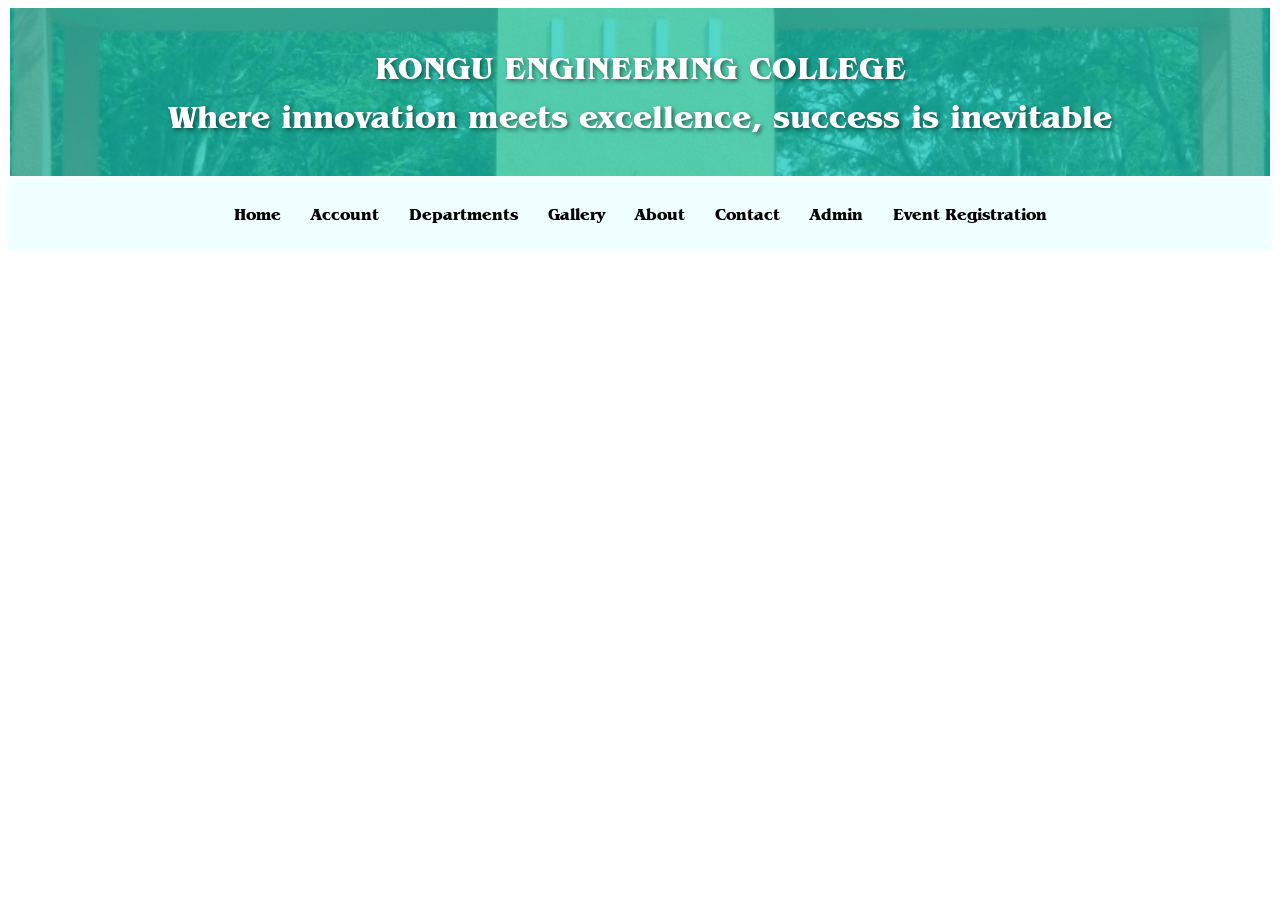
<file: event.html>
<!DOCTYPE html>
<html lang="en">
<head>
    <meta charset="UTF-8">
    <meta name="viewport" content="width=device-width, initial-scale=1.0">
    <link rel="stylesheet" href="event.css">
    <title>Document</title>
</head>
<body>
    <div class="header">
        <h1>
            <center><p>KONGU ENGINEERING COLLEGE</p></center>
            <center><p>Where innovation meets excellence, success is inevitable</p></center>
        </h1>
    </div>
    <div class="navigation">
        <ul>
            <li><a href="index.html">Home</a></li>
            <li><a href="login.html">Account</a></li>
            <li><a href="dept.html">Departments</a></li>
            <li><a href="gallery.html">Gallery</a></li>
            <li><a href="about.html">About</a></li>
            <li><a href="contact.html">Contact</a></li>
            <li><a href="admin.html">Admin</a></li>
            <li><a href="eventregister.html">Event Registration</a></li>

        </ul>
    </div>
</body>
</html>
</file>
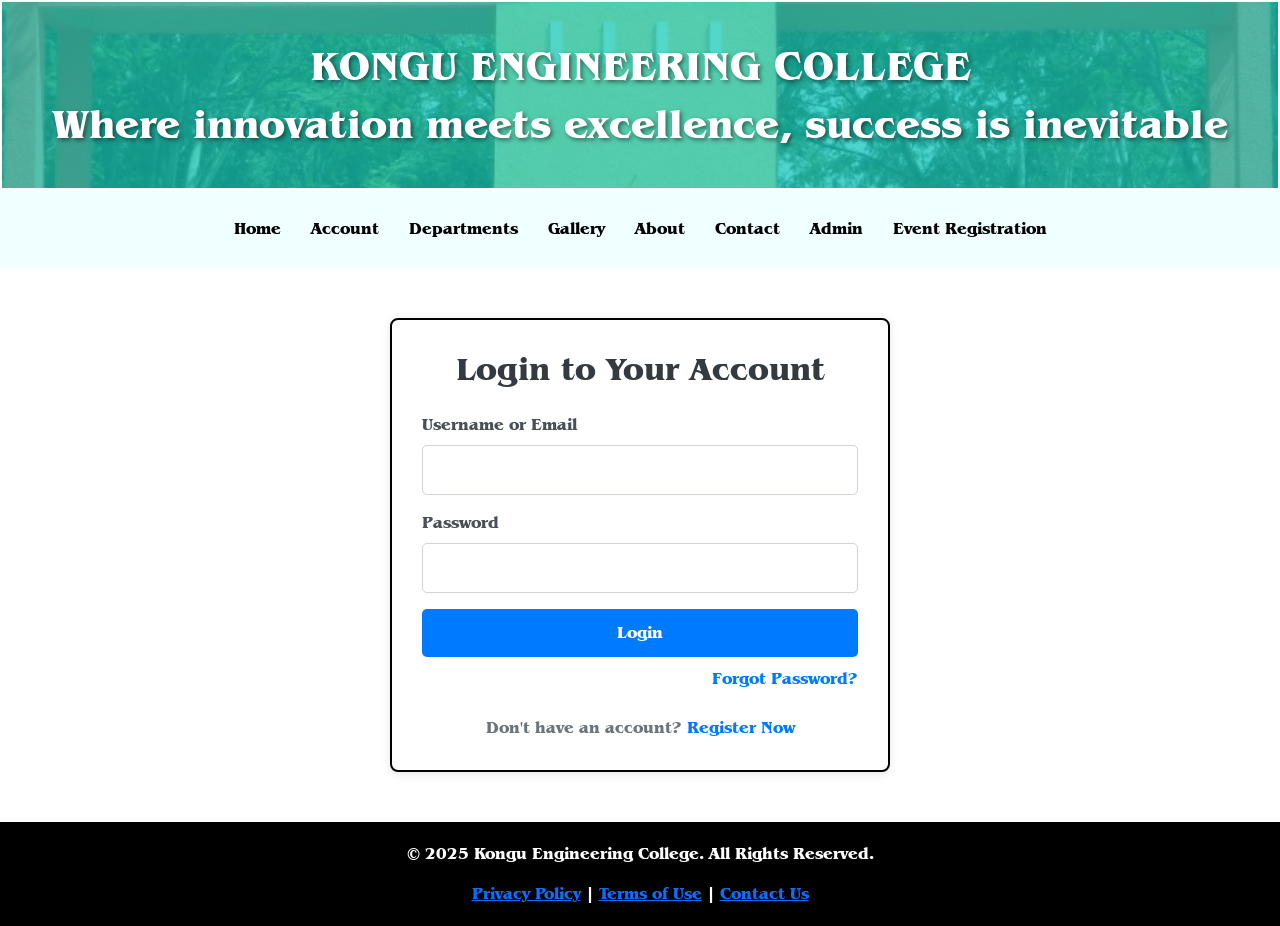
<file: login.html>
<!DOCTYPE html>
<html lang="en">
<head>
    <meta charset="UTF-8">
    <meta name="viewport" content="width=device-width, initial-scale=1.0">
    <title>Login - KEC Events</title>
    <!-- Bootstrap CSS -->
    <link href="https://cdn.jsdelivr.net/npm/bootstrap@5.3.0/dist/css/bootstrap.min.css" rel="stylesheet">
    <link rel="stylesheet" href="login.css">
    <link rel="icon" href="keceventlogo.png" type="image/x-icon">
</head>
<body>
    <div class="header">
        <h1>
            <center><p>KONGU ENGINEERING COLLEGE</p></center>
            <center><p>Where innovation meets excellence, success is inevitable</p></center>
        </h1>
    </div>
    <div class="navigation">
        <ul>
            <li><a href="index.html">Home</a></li>
            <li><a href="login.html">Account</a></li>
            <li><a href="dept.html">Departments</a></li>
            <li><a href="gallery.html">Gallery</a></li>
            <li><a href="about.html">About</a></li>
            <li><a href="contact.html">Contact</a></li>
            <li><a href="admin.html">Admin</a></li>
            <li><a href="eventregister.html">Event Registration</a></li>
        </ul>
    </div>
    <div class="content-wrapper">
        <div class="login-form">
            <h2>Login to Your Account</h2>
            <form action="connection.php" method="post">
                <div class="form-group mb-3">
                    <label for="username" class="form-label">Username or Email</label>
                    <input type="text" id="username" name="username" class="form-control" required>
                </div>
                
                <div class="form-group mb-3">
                    <label for="password" class="form-label">Password</label>
                    <input type="password" id="password" name="password" class="form-control" required>
                </div>
                
                <button type="submit" class="btn">Login</button>
                
                <div class="forgot-password">
                    <a href="#forgot-password">Forgot Password?</a>
                </div>
                
                <div class="register-link">
                    Don't have an account? <a href="register.html">Register Now</a>
                </div>
            </form>
        </div>
    </div>
    
    <div class="footer">
        <p>© 2025 Kongu Engineering College. All Rights Reserved.</p>
        <div style="margin-top: 10px;">
            <a href="#privacy">Privacy Policy</a> | 
            <a href="#terms">Terms of Use</a> | 
            <a href="#contact">Contact Us</a>
        </div>
    </div>

    <!-- Bootstrap JS Bundle with Popper -->
    <script src="https://cdn.jsdelivr.net/npm/bootstrap@5.3.0/dist/js/bootstrap.bundle.min.js"></script>
</body>
</html>
</file>
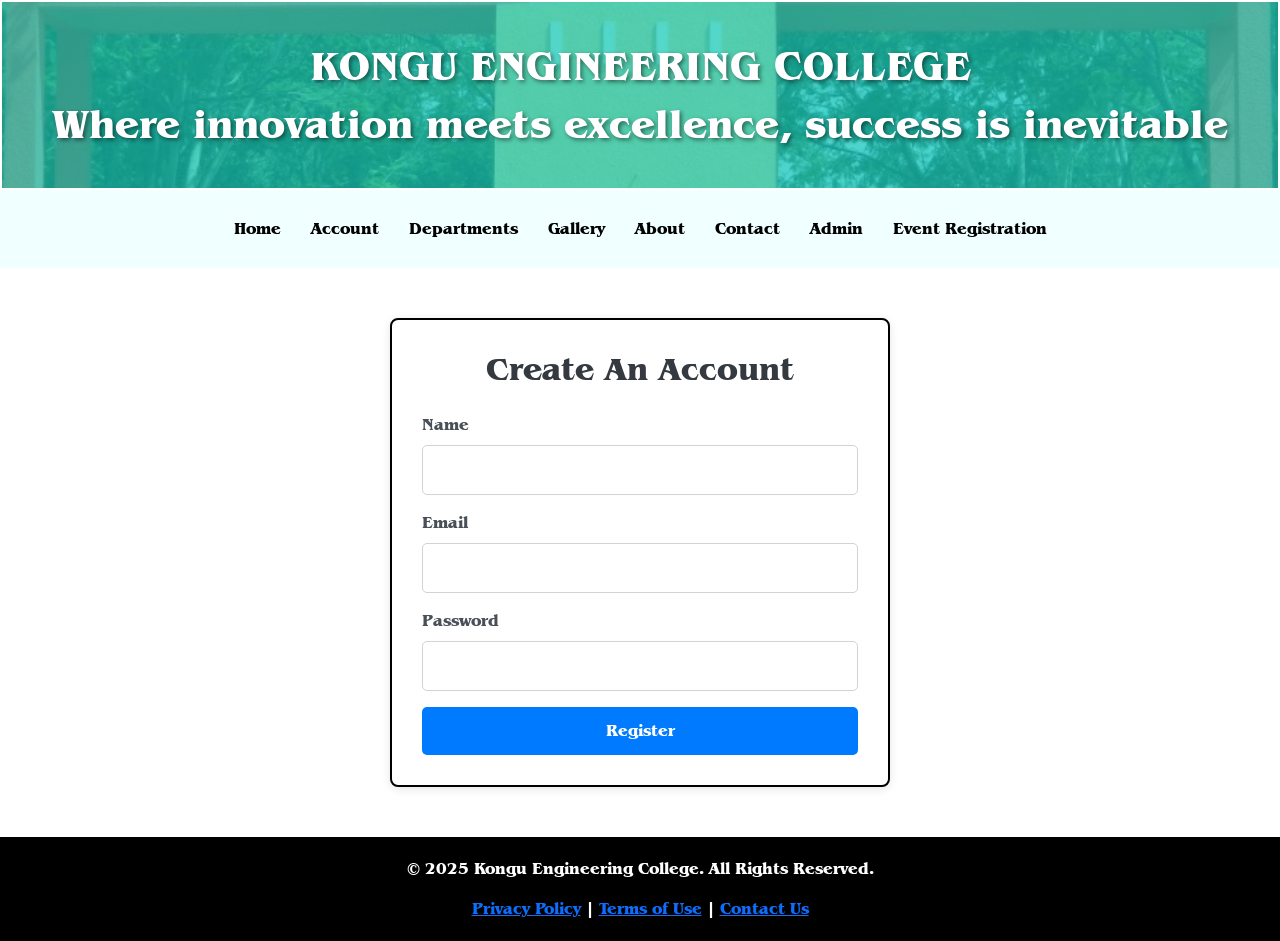
<file: register.html>
<!DOCTYPE html>
<html lang="en">
<head>
    <meta charset="UTF-8">
    <meta name="viewport" content="width=device-width, initial-scale=1.0">
    <title>Login - KEC Events</title>
    <!-- Bootstrap CSS -->
    <link href="https://cdn.jsdelivr.net/npm/bootstrap@5.3.0/dist/css/bootstrap.min.css" rel="stylesheet">
    <link rel="stylesheet" href="register.css">
    <link rel="icon" href="keceventlogo.png" type="image/x-icon">
</head>
<body>
    <div class="header">
        <h1>
            <center><p>KONGU ENGINEERING COLLEGE</p></center>
            <center><p>Where innovation meets excellence, success is inevitable</p></center>
        </h1>
    </div>
    <div class="navigation">
        <ul>
            <li><a href="index.html">Home</a></li>
            <li><a href="login.html">Account</a></li>
            <li><a href="dept.html">Departments</a></li>
            <li><a href="gallery.html">Gallery</a></li>
            <li><a href="about.html">About</a></li>
            <li><a href="contact.html">Contact</a></li>
            <li><a href="admin.html">Admin</a></li>
            <li><a href="eventregister.html">Event Registration</a></li>
        </ul>
    </div>
    <div class="content-wrapper">
        <div class="login-form">
            <h2>Create An Account</h2>
            <form action="#" method="post">
                <div class="form-group mb-3">
                    <label for="name" class="form-label">Name</label>
                    <input type="text" id="name" name="name" class="form-control" required>
                </div>
                <div class="form-group mb-3">
                    <label for="username" class="form-label">Email</label>
                    <input type="email" id="username" name="name" class="form-control" required>
                </div>
                
                <div class="form-group mb-3">
                    <label for="password" class="form-label">Password</label>
                    <input type="password" id="password" name="password" class="form-control" required>
                </div>
                
                <button type="submit" class="btn">Register</button>
            </form>
        </div>
    </div>
    
    <div class="footer">
        <p>© 2025 Kongu Engineering College. All Rights Reserved.</p>
        <div style="margin-top: 10px;">
            <a href="#privacy">Privacy Policy</a> | 
            <a href="#terms">Terms of Use</a> | 
            <a href="#contact">Contact Us</a>
        </div>
    </div>

    <!-- Bootstrap JS Bundle with Popper -->
    <script src="https://cdn.jsdelivr.net/npm/bootstrap@5.3.0/dist/js/bootstrap.bundle.min.js"></script>
</body>
</html>
</file>
<file: index.css>
* {
    font-family: bn;
}

.header {
    background-image: url('kecbuild.jpeg');
    background-size: cover;
    background-position: center;
    background-repeat: no-repeat;
    padding: 30px 5px;
    color: white;
    margin: 2px;
    text-align: center;
    position: relative;
}

.header::before {
    content: "";
    position: absolute;
    top: 0;
    left: 0;
    width: 100%;
    height: 100%;
    background-color: rgba(15, 203, 186, 0.7);
    z-index: 1;
}

.header h1 {
    position: relative;
    z-index: 2;
    margin: 0;
    text-shadow: 2px 2px 4px rgba(0, 0, 0, 0.5);
}

.header p {
    margin: 10px 0;
}

.navigation {
    background-color: azure;
    padding: 2px;
    text-align: center;
}

.navigation ul {
    list-style: none;
    display: flex;
    justify-content: center;
    flex-wrap: wrap;
    padding: 0;
    margin: 0;
}

.navigation ul li {
    position: relative;
}

.navigation ul a {
    text-decoration: none;
    color: black;
    font-weight: bold;
    padding: 10px 15px;
    display: block;
    transition: background-color 0.3s, color 0.3s;
}

.navigation ul a:hover {
    background-color: grey;
    color: white;
}

.sidebar {
    background-color: white;
    border: 2px solid black;
    border-radius: 8px;
    padding: 25px;
    height: 100%;
}

.sidebar ul a {
    text-decoration: none;
    color: black;
}

.sidebar ul a:hover {
    color: #007bff;
}

.liveevent {
    background-color: white;
    border: 2px solid black;
    border-radius: 8px;
    padding: 20px;
    height: 100%;
}

.livecard {
    margin-bottom: 15px;
    box-shadow: 0 2px 5px rgba(0,0,0,0.1);
    transition: transform 0.3s ease;
}

.livecard:hover {
    transform: translateY(-5px);
}

.livecard h3 {
    color: #343a40;
    margin-bottom: 5px;
}

.livecard .event-date {
    font-weight: bold;
    color: #007bff;
}

.btn {
    transition: all 0.2s ease-in-out;
}

.btn:hover {
    background-color: #0069d9;
    transform: scale(1.05);
}

.table-responsive {
    overflow-x: auto;
    -webkit-overflow-scrolling: touch;
}

.event-schedule {
    background-color: white;
    border-radius: 8px;
    padding: 20px;
    box-shadow: 0 2px 10px rgba(0,0,0,0.1);
}

.footer {
    background-color: black;
    padding: 20px;
    text-align: center;
    color: white;
}

.footer a {
    text-decoration: none;
    color: #e9ecef;
    margin: 0 5px;
    transition: color 0.3s ease;
}

.footer a:hover {
    color: #007bff;
    text-decoration: underline;
}

.navigation .dropdown {
    position: relative;
}

.navigation .dropdown-content {
    display: none;
    position: absolute;
    background-color: azure;
    min-width: 160px;
    box-shadow: 0px 8px 16px 0px rgba(0,0,0,0.2);
    z-index: 3;
}

.navigation .dropdown-content a {
    color: black;
    padding: 12px 16px;
    text-decoration: none;
    display: block;
    text-align: left;
}

.navigation .dropdown-content a:hover {
    background-color: grey;
    color: white;
}

.navigation .dropdown:hover .dropdown-content {
    display: block;
}

@font-face {
    font-family: 'bn';
    src: url("/BENGUIAB.TTF") format("truetype");
}
.nav-link {
    color: black;
    font-weight: bold;
}

.nav-link:hover {
    background-color: grey;
    color: white;
}

.list-group-item {
    background-color: transparent;
}

.dropdown-item:hover {
    background-color: grey;
    color: white;
}
.table {
    width: 100%;
}
</file>
<file: about.css>
body {
    font-family: bn;
    margin: 0;
    padding: 0;
    background-color: #f8f8f8;
}

.header {
    background-image: url('kecbuild.jpeg');
    background-size: cover;
    background-position: center;
    background-repeat: no-repeat;
    padding: 30px 5px;
    color: white;
    margin: 2px;
    text-align: center;
    position: relative;
}

.header::before {
    content: "";
    position: absolute;
    top: 0;
    left: 0;
    width: 100%;
    height: 100%;
    background-color: rgba(15, 203, 186, 0.7);
    z-index: 1;
}

.header h1 {
    position: relative;
    z-index: 2;
    margin: 0;
    text-shadow: 2px 2px 4px rgba(0, 0, 0, 0.5);
}

.header p {
    margin: 10px 0;
}

.navigation {
    background-color: azure;
    padding: 2px;
    text-align: center;
}

.navigation ul {
    list-style: none;
    display: flex;
    justify-content: center;
    flex-wrap: wrap;
    padding: 0;
    margin: 0;
}

.navigation ul li {
    position: relative;
}

.navigation ul a {
    text-decoration: none;
    color: black;
    font-weight: bold;
    padding: 25px 15px;
    display: block;
    transition: background-color 0.3s, color 0.3s;
}

.navigation ul a:hover {
    background-color: grey;
    color: white;
}

@font-face {
    font-family: 'bn';
    src: url("/BENGUIAB.TTF") format("truetype");
}

/* Added new styles below */

.about-container {
    max-width: 1200px;
    margin: 30px auto;
    padding: 0 20px;
}

.about-section {
    margin-bottom: 50px;
}

.about-section h2 {
    text-align: center;
    color: #333;
    position: relative;
    padding-bottom: 10px;
    margin-bottom: 30px;
}

.about-section h2::after {
    content: '';
    position: absolute;
    width: 80px;
    height: 3px;
    background-color: rgba(15, 203, 186, 1);
    bottom: 0;
    left: 50%;
    transform: translateX(-50%);
}

.about-content {
    display: flex;
    gap: 30px;
    align-items: center;
}

.about-image {
    flex: 1;
}

.about-image img {
    width: 100%;
    border-radius: 8px;
    box-shadow: 0 5px 15px rgba(0, 0, 0, 0.1);
}

.about-text {
    flex: 1;
}

.about-text p {
    margin-bottom: 15px;
    line-height: 1.6;
    color: #444;
}

.vision-mission {
    display: flex;
    gap: 30px;
    margin-bottom: 50px;
}

.vision, .mission {
    flex: 1;
    background-color: white;
    padding: 25px;
    border-radius: 8px;
    box-shadow: 0 5px 15px rgba(0, 0, 0, 0.05);
}

.vision h3, .mission h3 {
    color: rgba(15, 203, 186, 1);
    margin-top: 0;
    padding-bottom: 10px;
    border-bottom: 2px solid #f0f0f0;
}

.vision p, .mission p {
    line-height: 1.6;
    color: #444;
}

.stats-section {
    display: flex;
    justify-content: space-between;
    margin-bottom: 50px;
    flex-wrap: wrap;
}

.stat-box {
    background-color: rgba(15, 203, 186, 0.9);
    color: white;
    padding: 25px;
    border-radius: 8px;
    text-align: center;
    flex: 1;
    min-width: 200px;
    margin: 10px;
    box-shadow: 0 5px 15px rgba(0, 0, 0, 0.1);
    transition: transform 0.3s ease;
}

.stat-box:hover {
    transform: translateY(-10px);
}

.stat-number {
    font-size: 2.5rem;
    font-weight: bold;
    margin-bottom: 10px;
}

.features-section {
    margin-bottom: 50px;
}

.features-grid {
    display: grid;
    grid-template-columns: repeat(auto-fit, minmax(250px, 1fr));
    gap: 20px;
}

.feature-card {
    background-color: white;
    padding: 25px;
    border-radius: 8px;
    text-align: center;
    box-shadow: 0 5px 15px rgba(0, 0, 0, 0.05);
    transition: transform 0.3s ease;
}

.feature-card:hover {
    transform: translateY(-5px);
}

.feature-icon {
    font-size: 2.5rem;
    margin-bottom: 15px;
}

.feature-card h3 {
    color: rgba(15, 203, 186, 1);
    margin-bottom: 10px;
}

.testimonials-section {
    margin-bottom: 50px;
}

.testimonials-container {
    display: flex;
    gap: 20px;
    flex-wrap: wrap;
}

.testimonial {
    flex: 1;
    min-width: 300px;
    background-color: white;
    padding: 25px;
    border-radius: 8px;
    box-shadow: 0 5px 15px rgba(0, 0, 0, 0.05);
    position: relative;
}

.testimonial p {
    font-style: italic;
    line-height: 1.6;
    color: #444;
}

.testimonial-author {
    font-weight: bold;
    color: #333;
    text-align: right;
    margin-top: 15px;
}

.footer {
    background-color: black;
    padding: 20px;
    text-align: center;
    margin-top: 10px;
    color: white;
}

.footer a {
    text-decoration: none;
    color: #e9ecef;
    margin: 0 5px;
}
.img-fluid {
    max-width: 100%;
    height: auto;
}
@media (max-width: 576px) {
    .navigation ul {
        flex-direction: column;
    }
    
    .navigation ul a {
        padding: 10px 15px;
    }
    
    .about-content,
    .vision-mission,
    .testimonials-container {
        flex-direction: column;
    }
    
    .stat-box {
        min-width: 100%;
    }
}
</file>
<file: contact.css>
* {
    font-family: bn;
}

.header {
    background-image: url('kecbuild.jpeg');
    background-size: cover;
    background-position: center;
    background-repeat: no-repeat;
    padding: 30px 5px;
    color: white;
    margin: 2px;
    text-align: center;
    position: relative;
}

.header::before {
    content: "";
    position: absolute;
    top: 0;
    left: 0;
    width: 100%;
    height: 100%;
    background-color: rgba(15, 203, 186, 0.7);
    z-index: 1;
}

.header h1 {
    position: relative;
    z-index: 2;
    margin: 0;
    text-shadow: 2px 2px 4px rgba(0, 0, 0, 0.5);
}

.header p {
    position: relative;
    z-index: 2;
    margin: 10px 0;
}

.navigation {
    background-color: azure;
    padding: 2px;
    text-align: center;
}

.navigation ul {
    list-style: none;
    display: flex;
    justify-content: center;
    flex-wrap: wrap;
    padding: 0;
    margin: 0;
}

.navigation ul li {
    position: relative;
}

.navigation ul a {
    text-decoration: none;
    color: black;
    font-weight: bold;
    padding: 25px 15px;
    display: block;
    transition: background-color 0.3s, color 0.3s;
}

.navigation ul a:hover {
    background-color: grey;
    color: white;
}

.contact-container {
    max-width: 1200px;
    margin: 30px auto;
    padding: 0 20px;
}

.page-title {
    text-align: center;
    margin-bottom: 40px;
}

.page-title h2 {
    color: #333;
    position: relative;
    padding-bottom: 10px;
    margin-bottom: 15px;
}

.page-title h2::after {
    content: '';
    position: absolute;
    width: 80px;
    height: 3px;
    background-color: rgba(15, 203, 186, 1);
    bottom: 0;
    left: 50%;
    transform: translateX(-50%);
}

.page-title p {
    color: #666;
    max-width: 700px;
    margin: 0 auto;
}

.contact-grid {
    margin-bottom: 50px;
}

.contact-card {
    background-color: white;
    border-radius: 8px;
    box-shadow: 0 5px 15px rgba(0, 0, 0, 0.05);
    overflow: hidden;
    transition: transform 0.3s ease;
}

.contact-card:hover {
    transform: translateY(-5px);
}

.contact-photo {
    width: 120px;
    padding: 15px;
    display: flex;
    align-items: center;
    justify-content: center;
}

.contact-photo img {
    width: 100%;
    object-fit: cover;
    border: 3px solid rgba(15, 203, 186, 0.7);
}

.contact-separator {
    width: 1px;
    background-color: #eee;
    margin: 15px 0;
}

.contact-info {
    flex: 1;
    padding: 15px 20px;
}

.contact-info h3 {
    color: black;
    margin-top: 0;
    margin-bottom: 15px;
    padding-bottom: 10px;
    border-bottom: 1px solid #f0f0f0;
}

.contact-info p {
    margin: 8px 0;
    color: #444;
}

.footer {
    background-color: black;
    padding: 20px;
    text-align: center;
    margin-top: 30px;
    color: white;
}

.footer a {
    text-decoration: none;
    color: #e9ecef;
    margin: 0 5px;
    transition: color 0.3s ease;
}

.footer a:hover {
    color: #007bff;
    text-decoration: underline;
}

.navigation .dropdown-content {
    display: none;
    position: absolute;
    background-color: azure;
    min-width: 160px;
    box-shadow: 0px 8px 16px 0px rgba(0,0,0,0.2);
    z-index: 3;
}

.navigation .dropdown-content a {
    color: black;
    padding: 12px 16px;
    text-decoration: none;
    display: block;
    text-align: left;
}

.navigation .dropdown-content a:hover {
    background-color: grey;
    color: white;
}

.navigation .dropdown:hover .dropdown-content {
    display: block;
}
.nav-link {
    color: black;
    font-weight: bold;
}

.nav-link:hover {
    background-color: grey;
    color: white;
}

.dropdown-item:hover {
    background-color: grey;
    color: white;
}

@font-face {
    font-family: 'bn';
    src: url("./BENGUIAB.TTF") format("truetype");
    font-display: swap;
}
</file>
<file: dept.css>
body{
    font-family: bn;
}
.header {
    background-image: url('kecbuild.jpeg'); 
    background-size: cover;
    background-position: center;
    background-repeat: no-repeat;
    padding: 30px 5px; 
    color: white;
    margin: 2px;
    text-align: center; 
    position: relative;
}

.header::before {
    content: "";
    position: absolute;
    top: 0;
    left: 0;
    width: 100%;
    height: 100%;
    background-color: rgba(15, 203, 186, 0.7);
    z-index: 1;
}

.header h1 {
    position: relative;
    z-index: 2; /* put text above the overlay */
    margin: 0;
    text-shadow: 2px 2px 4px rgba(0, 0, 0, 0.5); 
}

.header p {
    margin: 10px 0;
}

.navigation {
    background-color: azure;
    padding: 2px;
    text-align: center;
}

.navigation ul {
    list-style: none;
    display: flex;
    justify-content: center;
    flex-wrap: wrap;
    padding: 0;
    margin: 0;
}

.navigation ul li {
    position: relative;
}

.navigation ul a {
    text-decoration: none;
    color: black;
    font-weight: bold;
    padding: 25px 15px;
    font-family: bn;
    display: block; 
    transition: background-color 0.3s, color 0.3s; 
}

.navigation ul a:hover {
    background-color: grey;
    color: white;
}

.container {
    width: 100%;
    max-width: 1200px;
    background-color: white;
    padding: 20px;
    margin: 0 auto;
    display: flex;
    flex-wrap: wrap;
    justify-content: space-between;
}

.box {
    background-color: white;
    border-radius: 8px;
    padding: 15px;
    margin-bottom: 30px;
    box-shadow: 0 2px 5px rgba(0,0,0,0.1);
    width: 30%;
    box-sizing: border-box;
    display: flex;
    flex-direction: column;
    align-items: center;
    cursor: pointer;
}

.box img {
    width: 100%;
    height: 200px; 
    object-fit: cover; 
    border-radius: 5px;
    margin-bottom: 15px;
}

.box h3 {
    color: #343a40;
    text-align: center;
    margin-top: auto; 
}

.footer {
    background-color: black;
    padding: 20px;
    text-align: center;
    margin-top: 10px;
    color: white;
}

.navigation .dropdown-content a {
    color: black;
    padding: 12px 16px;
    text-decoration: none;
    display: block;
    text-align: left;
}

.navigation .dropdown-content a:hover {
    background-color: grey;
    color: white;
}

.navigation .dropdown:hover .dropdown-content {
    display: block;
}

.footer a {
    text-decoration: none;
    color: #e9ecef;
    margin: 0 5px;
}

@font-face {
    font-family: 'bn';
    src: url("/BENGUIAB.TTF") format("truetype");
}
</file>
<file: event.css>
body{
    font-family: bn;
}
.header {
    background-image: url('kecbuild.jpeg'); 
    background-size: cover;
    background-position: center;
    background-repeat: no-repeat;
    padding: 30px 5px; 
    color: white;
    margin: 2px;
    text-align: center; 
    position: relative;
}

.header::before {
    content: "";
    position: absolute;
    top: 0;
    left: 0;
    width: 100%;
    height: 100%;
    background-color: rgba(15, 203, 186, 0.7); 
    z-index: 1;
}

.header h1 {
    position: relative;
    z-index: 2; 
    margin: 0;
    text-shadow: 2px 2px 4px rgba(0, 0, 0, 0.5); 
}

.header p {
    margin: 10px 0;
}
.navigation {
    background-color: azure;
    padding: 2px;
    text-align: center;
}

.navigation ul {
    list-style: none;
    display: flex;
    justify-content: center;
    flex-wrap: wrap;
    padding: 0;
    margin: 0;
}

.navigation ul li {
    position: relative;
}

.navigation ul a {
    text-decoration: none;
    color: black;
    font-weight: bold;
    padding: 25px 15px;
    font-family: bn;
    display: block; 
    transition: background-color 0.3s, color 0.3s; 
}
.navigation .dropdown-content a {
    color: black;
    padding: 12px 16px;
    text-decoration: none;
    display: block;
    text-align: left;
}

.navigation .dropdown-content a:hover {
    background-color: grey;
    color: white;
}

.navigation .dropdown:hover .dropdown-content {
    display: block;
}
.navigation ul a:hover {
    background-color: grey;
    color: white;
}
.content-wrapper {
    display: flex;
    flex-direction: column;
    align-items: center;
    margin-top: 10px;
    background-color: white;
    padding: 40px 20px;
}

.login-form {
    background-color: white;
    border: 2px solid black;
    border-radius: 8px;
    padding: 30px;
    width: 100%;
    max-width: 500px;
    box-shadow: 0 2px 10px rgba(0,0,0,0.1);
}

.login-form h2 {
    text-align: center;
    margin-bottom: 25px;
    color: #343a40;
}
.form-group {
    margin-bottom: 20px;
}

.form-group label {
    display: block;
    margin-bottom: 8px;
    font-weight: bold;
    color: #495057;
}

.form-control {
    width: 100%;
    padding: 12px;
    border: 1px solid #ced4da;
    border-radius: 5px;
    font-size: 16px;
    transition: border-color 0.3s ease;
}

.form-control:focus {
    border-color: #007bff;
    outline: none;
    box-shadow: 0 0 0 0.25rem rgba(0, 123, 255, 0.25);
}

.btn {
    display: inline-block;
    padding: 12px 20px;
    background-color: #007bff;
    color: white;
    text-decoration: none;
    border-radius: 5px;
    transition: background-color 0.3s ease;
    border: none;
    cursor: pointer;
    font-size: 16px;
    width: 100%;
    font-weight: bold;
}

.btn:hover {
    background-color: #0056b3;
}

.forgot-password {
    text-align: right;
    margin-top: 10px;
}

.forgot-password a {
    color: #007bff;
    text-decoration: none;
}

.register-link {
    text-align: center;
    margin-top: 25px;
    color: #6c757d;
}

.register-link a {
    color: #007bff;
    text-decoration: none;
    font-weight: bold;
}

.footer {
    background-color: black;
    padding: 20px;
    text-align: center;
    margin-top: 10px;
    color: white;
}

@font-face {
    font-family: 'bn';
    src: url("/BENGUIAB.TTF") format("truetype");
}
</file>
<file: login.css>
body{
    font-family: bn;
}
.header {
    background-image: url('kecbuild.jpeg'); 
    background-size: cover;
    background-position: center;
    background-repeat: no-repeat;
    padding: 30px 5px; 
    color: white;
    margin: 2px;
    text-align: center; 
    position: relative;
}

.header::before {
    content: "";
    position: absolute;
    top: 0;
    left: 0;
    width: 100%;
    height: 100%;
    background-color: rgba(15, 203, 186, 0.7); 
    z-index: 1;
}

.header h1 {
    position: relative;
    z-index: 2; 
    margin: 0;
    text-shadow: 2px 2px 4px rgba(0, 0, 0, 0.5); 
}

.header p {
    margin: 10px 0;
}
.navigation {
    background-color: azure;
    padding: 2px;
    text-align: center;
}

.navigation ul {
    list-style: none;
    display: flex;
    justify-content: center;
    flex-wrap: wrap;
    padding: 0;
    margin: 0;
}

.navigation ul li {
    position: relative;
}

.navigation ul a {
    text-decoration: none;
    color: black;
    font-weight: bold;
    padding: 25px 15px;
    font-family: bn;
    display: block; 
    transition: background-color 0.3s, color 0.3s; 
}
.navigation .dropdown-content a {
    color: black;
    padding: 12px 16px;
    text-decoration: none;
    display: block;
    text-align: left;
}

.navigation .dropdown-content a:hover {
    background-color: grey;
    color: white;
}

.navigation .dropdown:hover .dropdown-content {
    display: block;
}
.navigation ul a:hover {
    background-color: grey;
    color: white;
}
.content-wrapper {
    display: flex;
    flex-direction: column;
    align-items: center;
    margin-top: 10px;
    background-color: white;
    padding: 40px 20px;
}

.login-form {
    background-color: white;
    border: 2px solid black;
    border-radius: 8px;
    padding: 30px;
    width: 100%;
    max-width: 500px;
    box-shadow: 0 2px 10px rgba(0,0,0,0.1);
}

.login-form h2 {
    text-align: center;
    margin-bottom: 25px;
    color: #343a40;
}
.form-group {
    margin-bottom: 20px;
}

.form-group label {
    display: block;
    margin-bottom: 8px;
    font-weight: bold;
    color: #495057;
}

.form-control {
    width: 100%;
    padding: 12px;
    border: 1px solid #ced4da;
    border-radius: 5px;
    font-size: 16px;
    transition: border-color 0.3s ease;
}

.form-control:focus {
    border-color: #007bff;
    outline: none;
    box-shadow: 0 0 0 0.25rem rgba(0, 123, 255, 0.25);
}

.btn {
    display: inline-block;
    padding: 12px 20px;
    background-color: #007bff;
    color: white;
    text-decoration: none;
    border-radius: 5px;
    transition: background-color 0.3s ease;
    border: none;
    cursor: pointer;
    font-size: 16px;
    width: 100%;
    font-weight: bold;
}

.btn:hover {
    background-color: #0056b3;
}

.forgot-password {
    text-align: right;
    margin-top: 10px;
}

.forgot-password a {
    color: #007bff;
    text-decoration: none;
}

.register-link {
    text-align: center;
    margin-top: 25px;
    color: #6c757d;
}

.register-link a {
    color: #007bff;
    text-decoration: none;
    font-weight: bold;
}

.footer {
    background-color: black;
    padding: 20px;
    text-align: center;
    margin-top: 10px;
    color: white;
}

@font-face {
    font-family: 'bn';
    src: url("/BENGUIAB.TTF") format("truetype");
}
</file>
<file: register.css>
body{
    font-family: bn;
}
.header {
    background-image: url('kecbuild.jpeg');
    background-size: cover;
    background-position: center;
    background-repeat: no-repeat;
    padding: 30px 5px; 
    color: white;
    margin: 2px;
    text-align: center; 
    position: relative;
}

.header::before {
    content: "";
    position: absolute;
    top: 0;
    left: 0;
    width: 100%;
    height: 100%;
    background-color: rgba(15, 203, 186, 0.7); 
    z-index: 1;
}

.header h1 {
    position: relative;
    z-index: 2; /* Place the text above the overlay */
    margin: 0;
    text-shadow: 2px 2px 4px rgba(0, 0, 0, 0.5); 
}

.header p {
    margin: 10px 0;
}

.navigation {
    background-color: azure;
    padding: 2px;
    text-align: center;
}

.navigation ul {
    list-style: none;
    display: flex;
    justify-content: center;
    flex-wrap: wrap;
    padding: 0;
    margin: 0;
}

.navigation ul li {
   
    position: relative;
}

.navigation ul a {
    text-decoration: none;
    color: black;
    font-weight: bold;
    padding: 25px 15px;
    font-family: bn;
    display: block; 
    transition: background-color 0.3s, color 0.3s; 
}

.navigation ul a:hover {
    background-color: grey;
    color: white;
}

.content-wrapper {
    display: flex;
    flex-direction: column;
    align-items: center;
    margin-top: 10px;
    background-color: white;
    padding: 40px 20px;
}

.login-form {
    background-color: white;
    border: 2px solid black;
    border-radius: 8px;
    padding: 30px;
    width: 100%;
    max-width: 500px;
    box-shadow: 0 2px 10px rgba(0,0,0,0.1);
}

.login-form h2 {
    text-align: center;
    margin-bottom: 25px;
    color: #343a40;
}

.form-group {
    margin-bottom: 20px;
}

.form-group label {
    display: block;
    margin-bottom: 8px;
    font-weight: bold;
    color: #495057;
}

.form-group input {
    width: 100%;
    padding: 12px;
    border: 1px solid #ced4da;
    border-radius: 5px;
    font-size: 16px;
    transition: border-color 0.3s ease;
}

.form-group input:focus {
    border-color: #007bff;
    outline: none;
    box-shadow: 0 0 0 0.25rem rgba(13, 110, 253, 0.25);
}

.btn {
    display: inline-block;
    padding: 12px 20px;
    background-color: #007bff;
    color: white;
    text-decoration: none;
    border-radius: 5px;
    transition: background-color 0.3s ease;
    border: none;
    cursor: pointer;
    font-size: 16px;
    width: 100%;
    font-weight: bold;
}

.btn:hover {
    background-color: #0056b3;
}

.forgot-password {
    text-align: right;
    margin-top: 10px;
}

.forgot-password a {
    color: #007bff;
    text-decoration: none;
}

.register-link {
    text-align: center;
    margin-top: 25px;
    color: #6c757d;
}

.register-link a {
    color: #007bff;
    text-decoration: none;
    font-weight: bold;
}

.footer {
    background-color: black;
    padding: 20px;
    text-align: center;
    margin-top: 10px;
    color: white;
}

.navigation .dropdown-content a {
    color: black;
    padding: 12px 16px;
    text-decoration: none;
    display: block;
    text-align: left;
}

.navigation .dropdown-content a:hover {
    background-color: grey;
    color: white;
}

.navigation .dropdown:hover .dropdown-content {
    display: block;
}

@font-face {
    font-family: 'bn';
    src: url("/BENGUIAB.TTF") format("truetype");
}
</file>
